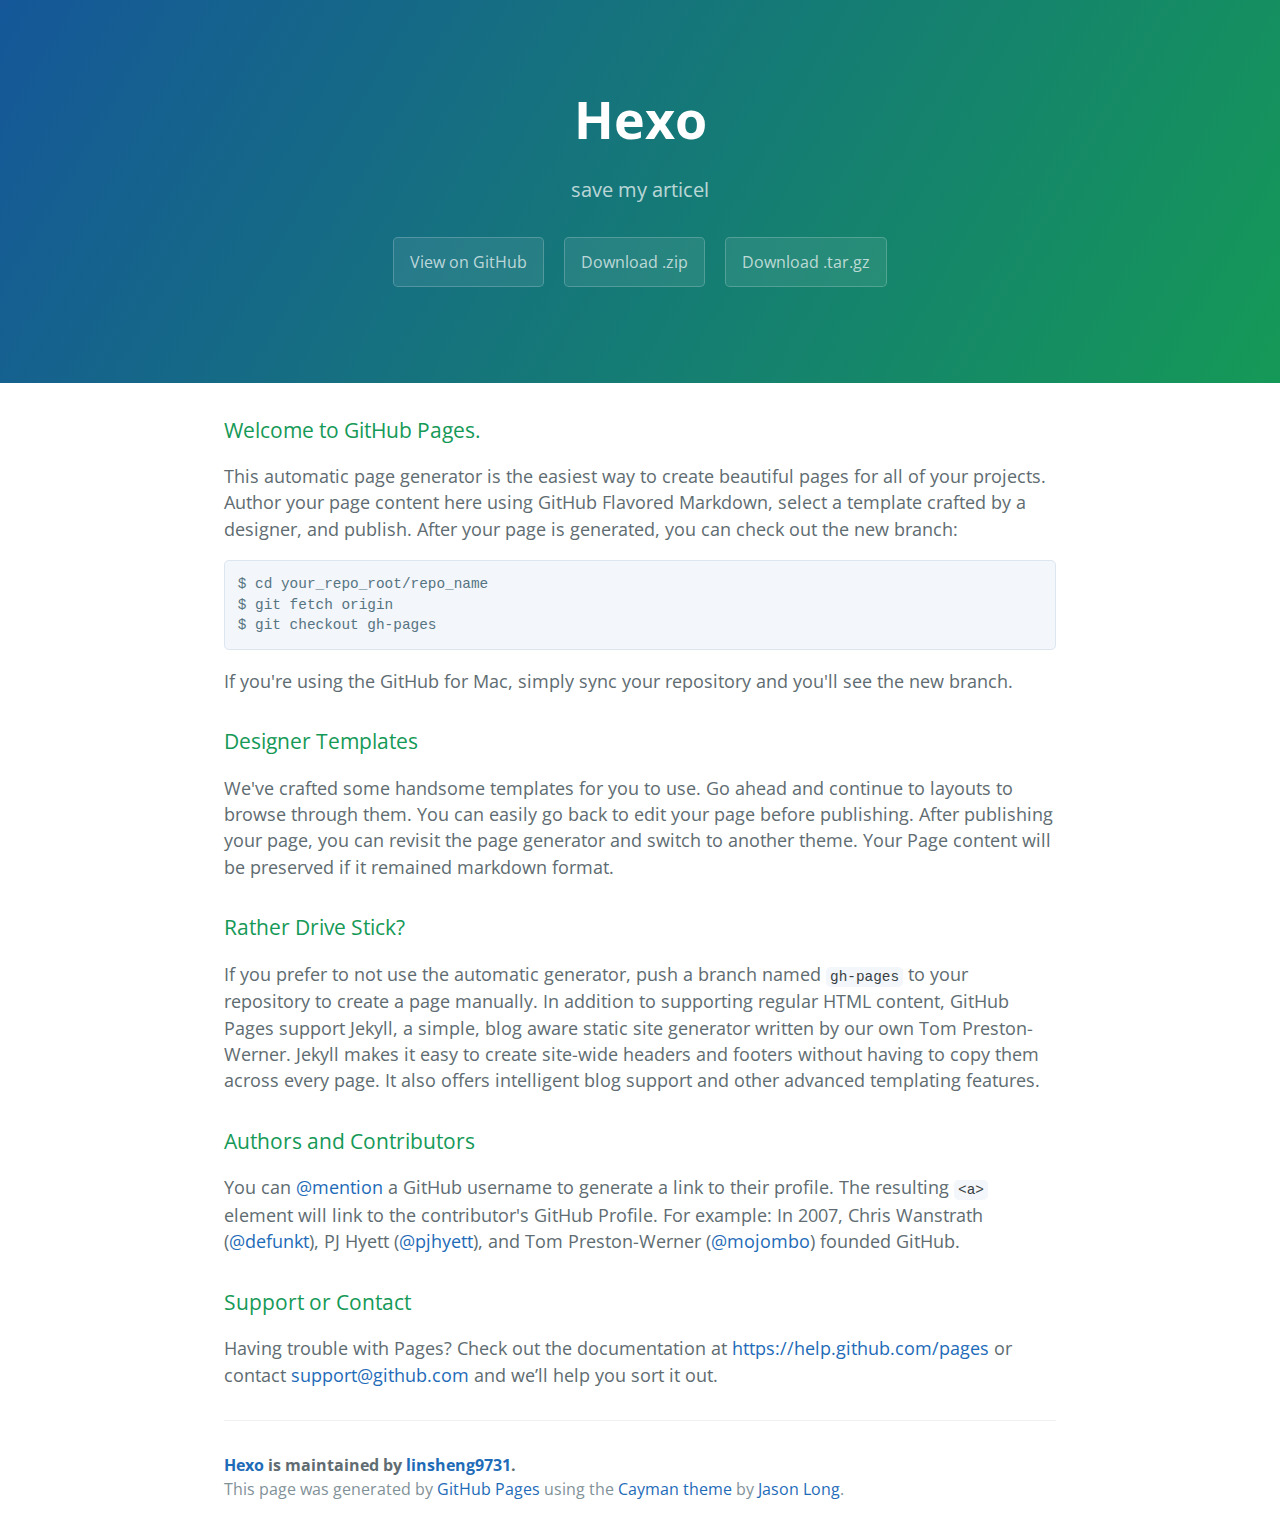
<file: index.html>
<!DOCTYPE html>
<html lang="en-us">
  <head>
    <meta charset="UTF-8">
    <title>Hexo by linsheng9731</title>
    <meta name="viewport" content="width=device-width, initial-scale=1">
    <link rel="stylesheet" type="text/css" href="stylesheets/normalize.css" media="screen">
    <link href='http://fonts.googleapis.com/css?family=Open+Sans:400,700' rel='stylesheet' type='text/css'>
    <link rel="stylesheet" type="text/css" href="stylesheets/stylesheet.css" media="screen">
    <link rel="stylesheet" type="text/css" href="stylesheets/github-light.css" media="screen">
  </head>
  <body>
    <section class="page-header">
      <h1 class="project-name">Hexo</h1>
      <h2 class="project-tagline">save my articel</h2>
      <a href="https://github.com/linsheng9731/hexo" class="btn">View on GitHub</a>
      <a href="https://github.com/linsheng9731/hexo/zipball/master" class="btn">Download .zip</a>
      <a href="https://github.com/linsheng9731/hexo/tarball/master" class="btn">Download .tar.gz</a>
    </section>

    <section class="main-content">
      <h3>
<a id="welcome-to-github-pages" class="anchor" href="#welcome-to-github-pages" aria-hidden="true"><span class="octicon octicon-link"></span></a>Welcome to GitHub Pages.</h3>

<p>This automatic page generator is the easiest way to create beautiful pages for all of your projects. Author your page content here using GitHub Flavored Markdown, select a template crafted by a designer, and publish. After your page is generated, you can check out the new branch:</p>

<pre><code>$ cd your_repo_root/repo_name
$ git fetch origin
$ git checkout gh-pages
</code></pre>

<p>If you're using the GitHub for Mac, simply sync your repository and you'll see the new branch.</p>

<h3>
<a id="designer-templates" class="anchor" href="#designer-templates" aria-hidden="true"><span class="octicon octicon-link"></span></a>Designer Templates</h3>

<p>We've crafted some handsome templates for you to use. Go ahead and continue to layouts to browse through them. You can easily go back to edit your page before publishing. After publishing your page, you can revisit the page generator and switch to another theme. Your Page content will be preserved if it remained markdown format.</p>

<h3>
<a id="rather-drive-stick" class="anchor" href="#rather-drive-stick" aria-hidden="true"><span class="octicon octicon-link"></span></a>Rather Drive Stick?</h3>

<p>If you prefer to not use the automatic generator, push a branch named <code>gh-pages</code> to your repository to create a page manually. In addition to supporting regular HTML content, GitHub Pages support Jekyll, a simple, blog aware static site generator written by our own Tom Preston-Werner. Jekyll makes it easy to create site-wide headers and footers without having to copy them across every page. It also offers intelligent blog support and other advanced templating features.</p>

<h3>
<a id="authors-and-contributors" class="anchor" href="#authors-and-contributors" aria-hidden="true"><span class="octicon octicon-link"></span></a>Authors and Contributors</h3>

<p>You can <a href="https://github.com/blog/821" class="user-mention">@mention</a> a GitHub username to generate a link to their profile. The resulting <code>&lt;a&gt;</code> element will link to the contributor's GitHub Profile. For example: In 2007, Chris Wanstrath (<a href="https://github.com/defunkt" class="user-mention">@defunkt</a>), PJ Hyett (<a href="https://github.com/pjhyett" class="user-mention">@pjhyett</a>), and Tom Preston-Werner (<a href="https://github.com/mojombo" class="user-mention">@mojombo</a>) founded GitHub.</p>

<h3>
<a id="support-or-contact" class="anchor" href="#support-or-contact" aria-hidden="true"><span class="octicon octicon-link"></span></a>Support or Contact</h3>

<p>Having trouble with Pages? Check out the documentation at <a href="https://help.github.com/pages">https://help.github.com/pages</a> or contact <a href="mailto:support@github.com">support@github.com</a> and we’ll help you sort it out.</p>

      <footer class="site-footer">
        <span class="site-footer-owner"><a href="https://github.com/linsheng9731/hexo">Hexo</a> is maintained by <a href="https://github.com/linsheng9731">linsheng9731</a>.</span>

        <span class="site-footer-credits">This page was generated by <a href="https://pages.github.com">GitHub Pages</a> using the <a href="https://github.com/jasonlong/cayman-theme">Cayman theme</a> by <a href="https://twitter.com/jasonlong">Jason Long</a>.</span>
      </footer>

    </section>

  
  </body>
</html>
</file>
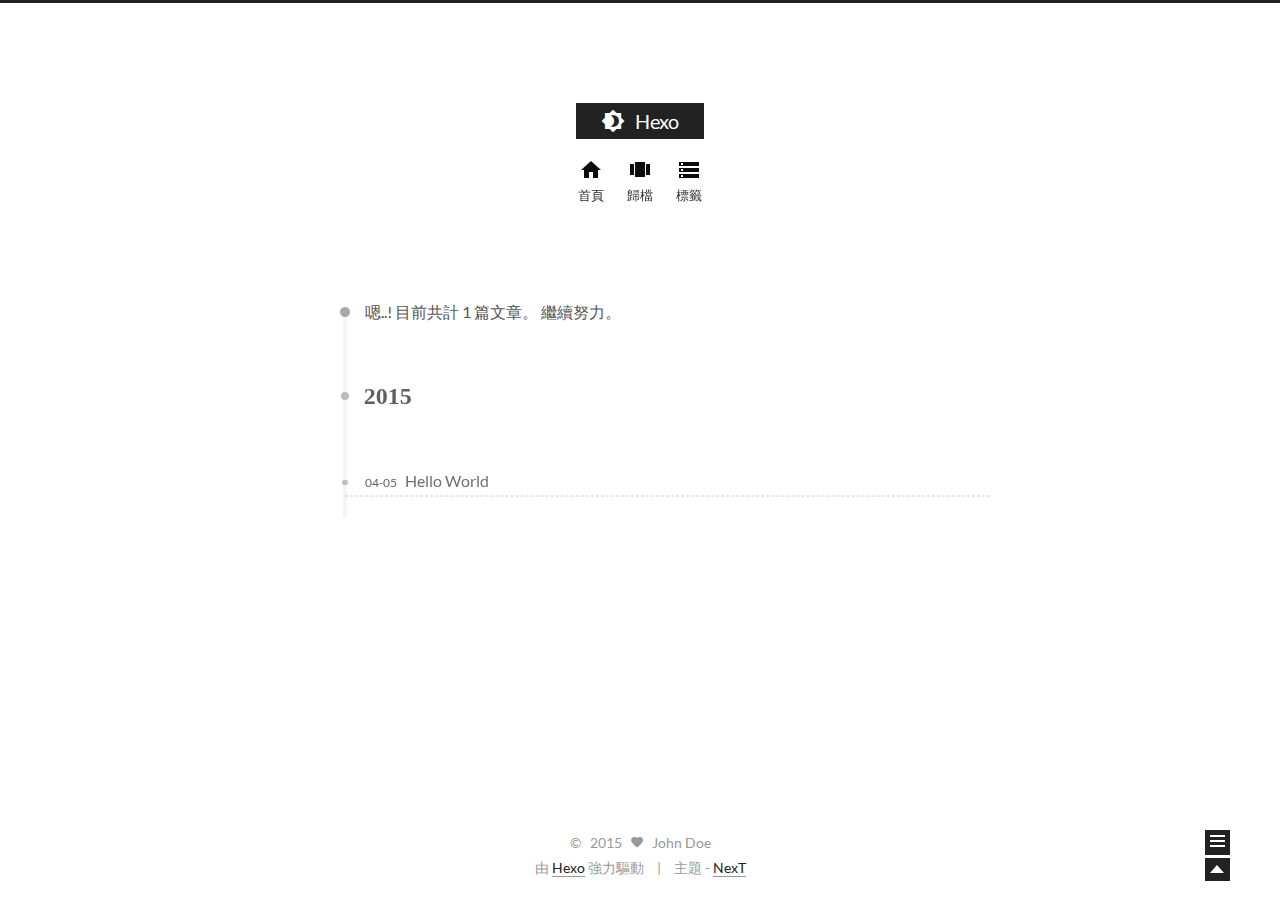
<file: archives/index.html>
<!doctype html>
<html class="theme-next use-motion theme-next-hexo-theme-next">
<head>
  

<meta charset="UTF-8"/>
<meta http-equiv="X-UA-Compatible" content="IE=edge"/>
<meta name="viewport" content="width=device-width, initial-scale=1, maximum-scale=1"/>




  <link rel="stylesheet" type="text/css" href="/vendors/fancybox/source/jquery.fancybox.css?v=2.1.5"/>


<link rel="stylesheet" type="text/css" href="/css/main.css?v=0.4.1"/>





    <meta name="keywords" content="Hexo,next" />





    <link rel="shorticon icon" type="image/x-icon" href="/favicon.ico?v=0.4.1" />




  <title> 歸檔 // Hexo </title>
</head>

<body>
  <div class="container one-column  page-archive ">
    <div class="headband"></div>

    <div id="header" class="header">
      <div class="header-inner">
        <h1 class="site-meta">
  <span class="logo-line-before"><i></i></span>
  <a href="/" class="brand">
      <span class="logo">
        <i class="icon-logo"></i>
      </span>
      <span class="site-title">Hexo</span>
  </a>
  <span class="logo-line-after"><i></i></span>
</h1>


  <ul id="menu" class="menu">
    
    
      
      <li class="menu-item menu-item-home">
        <a href="/">
          <i class="menu-item-icon icon-home"></i> <br />
          首頁
        </a>
      </li>
    
      
      <li class="menu-item menu-item-archives">
        <a href="/archives">
          <i class="menu-item-icon icon-archives"></i> <br />
          歸檔
        </a>
      </li>
    
      
      <li class="menu-item menu-item-tags">
        <a href="/tags">
          <i class="menu-item-icon icon-tags"></i> <br />
          標籤
        </a>
      </li>
    
  </ul>


      </div>
    </div>

    <div id="main" class="main">
      <div class="main-inner">
        <div id="content" class="content">
          
            
          

          <div id="posts" class="posts-collapse">
            

  <span class="archive-move-on"></span>

  <span class="archive-page-counter">
    
    
     
    
    嗯..! 目前共計 1 篇文章。 繼續努力。
  </span>

  

    
    
    

    
      
      <div class="collection-title">
        <h2 class="archive-year motion-element" id="archive-year-2015">2015</h2>
      </div>
    
    

    

  <div class="post post-type-normal ">
    <div class="post-header">

      
      
        <h1 class="post-title">
          
          
            
              <a class="post-title-link" href="/2015/04/05/hello-world/">
                Hello World
              </a>
            
          
        </h1>
      

      <div class="post-meta">
        <span class="post-time">
          
            04-05
          
        </span>

        

        
          
        
      </div>
    </div>

    

    
  </div>



  

          </div>

          
        </div>

        
<div class="sidebar-toggle">
  <div class="sidebar-toggle-line-wrap">
    <span class="sidebar-toggle-line sidebar-toggle-line-first"></span>
    <span class="sidebar-toggle-line sidebar-toggle-line-middle"></span>
    <span class="sidebar-toggle-line sidebar-toggle-line-last"></span>
  </div>
</div>

<div id="sidebar" class="sidebar">
  <div class="sidebar-inner">

    

    <div class="site-overview">
      <div class="site-author motion-element">
        <img class="site-author-image" src="/images/default_avatar.jpg" alt="John Doe" />
        <p class="site-author-name">John Doe</p>
      </div>
      <p class="site-description motion-element"></p>
      <div class="site-state motion-element">
        <div class="site-state-item site-state-posts">
          <a href="/archives">
            <span class="site-state-item-count">1</span>
            <span class="site-state-item-name">文章</span>
          </a>
        </div>

        <div class="site-state-item site-state-categories">
          
            <span class="site-state-item-count">0</span>
            <span class="site-state-item-name">分類</span>
          
        </div>

        <div class="site-state-item site-state-tags">
          <a href="/tags">
            <span class="site-state-item-count">0</span>
            <span class="site-state-item-name">標籤</span>
          </a>
        </div>

      </div>

      

      <div class="links-of-author motion-element">
        
      </div>

      
      

    </div>

    

  </div>
</div>


      </div>
    </div>

    <div id="footer" class="footer">
      <div class="footer-inner">
        <div class="copyright">
  
  &copy; &nbsp; 
  2015
  <span class="with-love">
    <i class="icon-heart"></i>
  </span>
  <span class="author">John Doe</span>
</div>

<div class="powered-by">
  由 <a class="theme-link" href="http://hexo.io">Hexo</a> 強力驅動
</div>

<div class="theme-info">
  主題 -
  <a class="theme-link" href="https://github.com/iissnan/hexo-theme-next">
    NexT
  </a>
</div>



      </div>
    </div>

    <div class="back-to-top"></div>
  </div>

  <script type="text/javascript" src="/vendors/jquery/index.js?v=2.1.3"></script>

  
  
  
    <script type="text/javascript">
      postMotionOptions = {stagger: 100, drag: true};
    </script>
  


  
  <script type="text/javascript" src="/vendors/fancybox/source/jquery.fancybox.pack.js"></script>
  <script type="text/javascript">
    $(document).ready(function() {
      $('.content img').each(function () {
        var $image = $(this);
        var $imageWrapLink = $image.parent('a');

        if ($imageWrapLink.size() < 1) {
          $imageWrapLink = $image.wrap('<a href="' + this.getAttribute('src') + '"></a>').parent('a');
        }
        $imageWrapLink.addClass('fancybox');
      });
    });
    $('.fancybox').fancybox({
      helpers: {
        overlay: {
          locked: false
        }
      }
    });
  </script>


  <script type="text/javascript">
  function hasMobileUA () {
    var nav = window.navigator;
    var ua = nav.userAgent;
    var pa = /iPad|iPhone|Android|Opera Mini|BlackBerry|webOS|UCWEB|Blazer|PSP|IEMobile|Symbian/g;

    return pa.test(ua);
  }

  function isDesktop () {
    return screen.width > 991 && !hasMobileUA();
  }

  function isTablet () {
    return screen.width < 992 && screen.width > 767 && hasMobileUA();
  }

  function isMobile () {
    return screen.width < 767 && hasMobileUA();
  }

  function escapeSelector (selector) {
    return selector.replace(/[!"$%&'()*+,.\/:;<=>?@[\\\]^`{|}~]/g, "\\$&")
  }
</script>

  

  <script type="text/javascript" src="/vendors/velocity/velocity.min.js"></script>
  <script type="text/javascript" src="/vendors/velocity/velocity.ui.min.js"></script>

  <script type="text/javascript" id="motion.global">
  $(document).ready(function () {
    var body = $('body');
    var isSidebarVisible = false;
    var sidebarToggle = $('.sidebar-toggle');
    var sidebarToggleLine1st = $('.sidebar-toggle-line-first')
    var sidebarToggleLine2nd = $('.sidebar-toggle-line-middle');
    var sidebarToggleLine3rd = $('.sidebar-toggle-line-last');
    var sidebar = $('.sidebar');

    var SIDEBAR_WIDTH = '320px';
    var SIDEBAR_DISPLAY_DURATION = 300;

    var sidebarToogleLineStatusInit = {width: '100%', opacity: 1, left: 0, rotateZ: 0, top: 0};

    var sidebarToggleLine1stStatusInit = sidebarToogleLineStatusInit;
    var sidebarToggleLine1stStatusArrow = {width: '50%', rotateZ: '-45deg', top: '2px'};
    var sidebarToogleLine1stStatusClose = {width: '100%', rotateZ: '-45deg', top: '5px'};

    var sidebarToggleLine2ndStatusInit = sidebarToogleLineStatusInit;
    var sidebarToggleLine2ndStatusArrow = {width: '90%'};
    var sidebarToogleLine2ndStatusClose = {opacity: 0};

    var sidebarToggleLine3rdStatusInit = sidebarToogleLineStatusInit;
    var sidebarToggleLine3rdStatusArrow = {width: '50%', rotateZ: '45deg', top: '-2px'};
    var sidebarToogleLine3rdStatusClose = {width: '100%', rotateZ: '45deg', top: '-5px'};

    LogoAndMenuMotion();
    sidebatToggleMotion();
    postsListMotion();
    backToTopMotion();


    $(document)
      .on('sidebar.isShowing', function () {
        isDesktop() && body.velocity(
          {paddingRight: SIDEBAR_WIDTH},
          SIDEBAR_DISPLAY_DURATION
        );
        sidebarContentMotion();
      })
      .on('sidebar.isHiding', function () {});

    function LogoAndMenuMotion() {
      $.Velocity.RunSequence([
        { e: $('.brand'), p: { opacity: 1 }, o: { duration: 100 } },
        { e: $('.logo'), p: { opacity: 1, top: 0 }, o: { duration: 50} },
        
        { e: $('.site-title'), p: { opacity: 1, top: 0 }, o: { duration: 200 } }
      ]);
      $('.menu-item').velocity('transition.slideDownIn', {display: null});
    }


    function backToTopMotion () {
      var b2top = $('.back-to-top');
      b2top.on('click', function () {
        body.velocity('scroll');
      });
    }

    function sidebarShowMotion () {

      sidebarToggleLine1st.velocity(sidebarToogleLine1stStatusClose);
      sidebarToggleLine2nd.velocity(sidebarToogleLine2ndStatusClose);
      sidebarToggleLine3rd.velocity(sidebarToogleLine3rdStatusClose);

      sidebar.velocity({width: SIDEBAR_WIDTH}, {
        display: 'block',
        duration: SIDEBAR_DISPLAY_DURATION,
        complete: function () {
          sidebar.addClass('sidebar-active');
          sidebar.trigger('sidebar.didShow');
        }
      });
      sidebar.trigger('sidebar.isShowing');
    }

    function sidebarHideMotion () {
      isDesktop() && body.velocity({paddingRight: 0});
      sidebar.velocity('reverse');

      sidebarToggleLine1st.velocity(sidebarToggleLine1stStatusInit);
      sidebarToggleLine2nd.velocity(sidebarToggleLine2ndStatusInit);
      sidebarToggleLine3rd.velocity(sidebarToggleLine3rdStatusInit);

      sidebar.removeClass('sidebar-active');
      sidebar.trigger('sidebar.isHiding');
    };

    function sidebarContentMotion () {
      $('.sidebar .motion-element').velocity(
        'transition.slideRightIn',
        {stagger: 50, drag: true}
      );
    }

    function postsListMotion () {
      var postMotionOptions = window.postMotionOptions || {stagger: 300, drag: true};
      $('.post').velocity('transition.slideDownIn', postMotionOptions);
    }

    function sidebatToggleMotion () {
      sidebarToggle.on('click', function () {
        isSidebarVisible ? sidebarHideMotion() : sidebarShowMotion();
        isSidebarVisible = !isSidebarVisible;
      });

      sidebarToggle.hover(function () {
        if (isSidebarVisible) {return}
        sidebarToggleLine1st.velocity('stop').velocity(sidebarToggleLine1stStatusArrow);
        sidebarToggleLine2nd.velocity('stop').velocity(sidebarToggleLine2ndStatusArrow);
        sidebarToggleLine3rd.velocity('stop').velocity(sidebarToggleLine3rdStatusArrow);
      }, function () {
        if (isSidebarVisible) {return}
        sidebarToggleLine1st.velocity('stop').velocity(sidebarToggleLine1stStatusInit);
        sidebarToggleLine2nd.velocity('stop').velocity(sidebarToggleLine2ndStatusInit);
        sidebarToggleLine3rd.velocity('stop').velocity(sidebarToggleLine3rdStatusInit);
      });
    }
  });

</script>





  
  
    <script type="text/javascript" id="motion.page.archive">
      $('.archive-year').velocity('transition.slideLeftIn');
    </script>
  


  

  
  

  


  
</body>
</html>
</file>
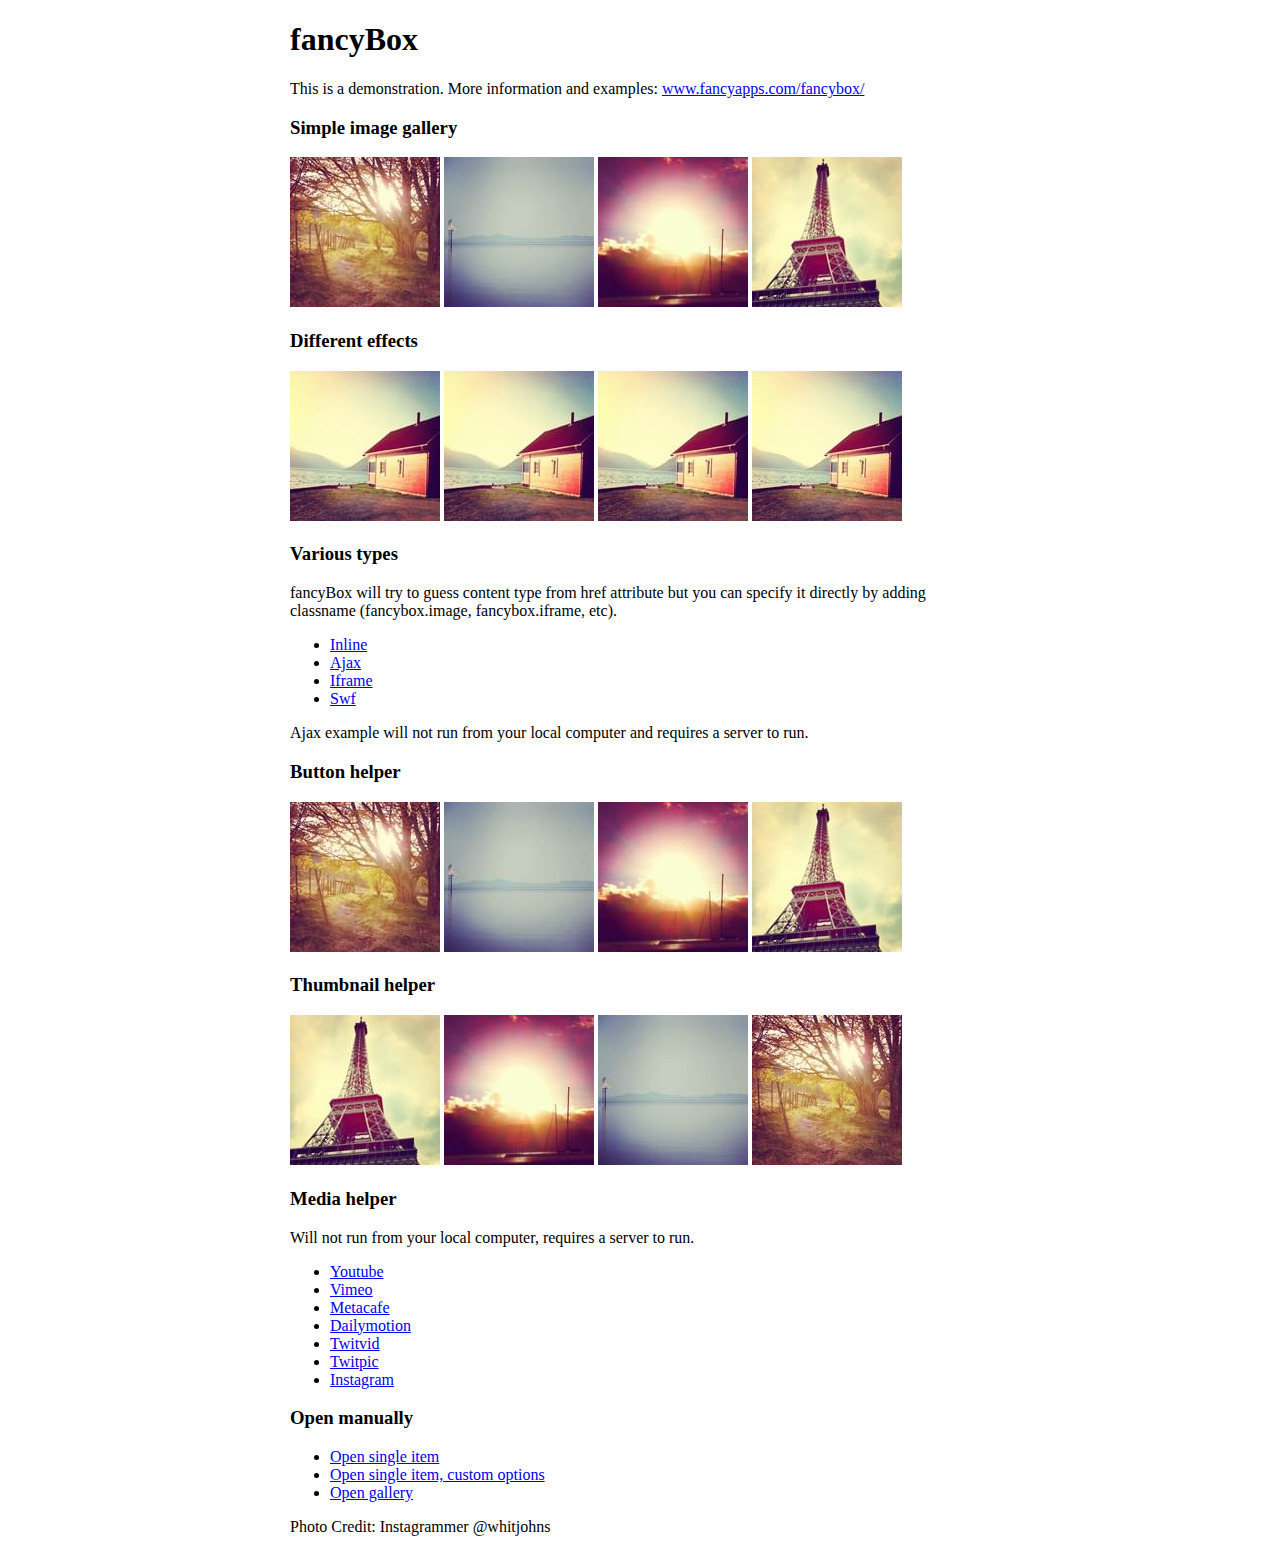
<file: vendors/fancybox/demo/index.html>
<!DOCTYPE html>
<html>
<head>
	<title>fancyBox - Fancy jQuery Lightbox Alternative | Demonstration</title>
	<meta http-equiv="Content-Type" content="text/html; charset=UTF-8" />

	<!-- Add jQuery library -->
	<script type="text/javascript" src="../lib/jquery-1.10.1.min.js"></script>

	<!-- Add mousewheel plugin (this is optional) -->
	<script type="text/javascript" src="../lib/jquery.mousewheel-3.0.6.pack.js"></script>

	<!-- Add fancyBox main JS and CSS files -->
	<script type="text/javascript" src="../source/jquery.fancybox.js?v=2.1.5"></script>
	<link rel="stylesheet" type="text/css" href="../source/jquery.fancybox.css?v=2.1.5" media="screen" />

	<!-- Add Button helper (this is optional) -->
	<link rel="stylesheet" type="text/css" href="../source/helpers/jquery.fancybox-buttons.css?v=1.0.5" />
	<script type="text/javascript" src="../source/helpers/jquery.fancybox-buttons.js?v=1.0.5"></script>

	<!-- Add Thumbnail helper (this is optional) -->
	<link rel="stylesheet" type="text/css" href="../source/helpers/jquery.fancybox-thumbs.css?v=1.0.7" />
	<script type="text/javascript" src="../source/helpers/jquery.fancybox-thumbs.js?v=1.0.7"></script>

	<!-- Add Media helper (this is optional) -->
	<script type="text/javascript" src="../source/helpers/jquery.fancybox-media.js?v=1.0.6"></script>

	<script type="text/javascript">
		$(document).ready(function() {
			/*
			 *  Simple image gallery. Uses default settings
			 */

			$('.fancybox').fancybox();

			/*
			 *  Different effects
			 */

			// Change title type, overlay closing speed
			$(".fancybox-effects-a").fancybox({
				helpers: {
					title : {
						type : 'outside'
					},
					overlay : {
						speedOut : 0
					}
				}
			});

			// Disable opening and closing animations, change title type
			$(".fancybox-effects-b").fancybox({
				openEffect  : 'none',
				closeEffect	: 'none',

				helpers : {
					title : {
						type : 'over'
					}
				}
			});

			// Set custom style, close if clicked, change title type and overlay color
			$(".fancybox-effects-c").fancybox({
				wrapCSS    : 'fancybox-custom',
				closeClick : true,

				openEffect : 'none',

				helpers : {
					title : {
						type : 'inside'
					},
					overlay : {
						css : {
							'background' : 'rgba(238,238,238,0.85)'
						}
					}
				}
			});

			// Remove padding, set opening and closing animations, close if clicked and disable overlay
			$(".fancybox-effects-d").fancybox({
				padding: 0,

				openEffect : 'elastic',
				openSpeed  : 150,

				closeEffect : 'elastic',
				closeSpeed  : 150,

				closeClick : true,

				helpers : {
					overlay : null
				}
			});

			/*
			 *  Button helper. Disable animations, hide close button, change title type and content
			 */

			$('.fancybox-buttons').fancybox({
				openEffect  : 'none',
				closeEffect : 'none',

				prevEffect : 'none',
				nextEffect : 'none',

				closeBtn  : false,

				helpers : {
					title : {
						type : 'inside'
					},
					buttons	: {}
				},

				afterLoad : function() {
					this.title = 'Image ' + (this.index + 1) + ' of ' + this.group.length + (this.title ? ' - ' + this.title : '');
				}
			});


			/*
			 *  Thumbnail helper. Disable animations, hide close button, arrows and slide to next gallery item if clicked
			 */

			$('.fancybox-thumbs').fancybox({
				prevEffect : 'none',
				nextEffect : 'none',

				closeBtn  : false,
				arrows    : false,
				nextClick : true,

				helpers : {
					thumbs : {
						width  : 50,
						height : 50
					}
				}
			});

			/*
			 *  Media helper. Group items, disable animations, hide arrows, enable media and button helpers.
			*/
			$('.fancybox-media')
				.attr('rel', 'media-gallery')
				.fancybox({
					openEffect : 'none',
					closeEffect : 'none',
					prevEffect : 'none',
					nextEffect : 'none',

					arrows : false,
					helpers : {
						media : {},
						buttons : {}
					}
				});

			/*
			 *  Open manually
			 */

			$("#fancybox-manual-a").click(function() {
				$.fancybox.open('1_b.jpg');
			});

			$("#fancybox-manual-b").click(function() {
				$.fancybox.open({
					href : 'iframe.html',
					type : 'iframe',
					padding : 5
				});
			});

			$("#fancybox-manual-c").click(function() {
				$.fancybox.open([
					{
						href : '1_b.jpg',
						title : 'My title'
					}, {
						href : '2_b.jpg',
						title : '2nd title'
					}, {
						href : '3_b.jpg'
					}
				], {
					helpers : {
						thumbs : {
							width: 75,
							height: 50
						}
					}
				});
			});


		});
	</script>
	<style type="text/css">
		.fancybox-custom .fancybox-skin {
			box-shadow: 0 0 50px #222;
		}

		body {
			max-width: 700px;
			margin: 0 auto;
		}
	</style>
</head>
<body>
	<h1>fancyBox</h1>

	<p>This is a demonstration. More information and examples: <a href="http://fancyapps.com/fancybox/">www.fancyapps.com/fancybox/</a></p>

	<h3>Simple image gallery</h3>
	<p>
		<a class="fancybox" href="1_b.jpg" data-fancybox-group="gallery" title="Lorem ipsum dolor sit amet"><img src="1_s.jpg" alt="" /></a>

		<a class="fancybox" href="2_b.jpg" data-fancybox-group="gallery" title="Etiam quis mi eu elit temp"><img src="2_s.jpg" alt="" /></a>

		<a class="fancybox" href="3_b.jpg" data-fancybox-group="gallery" title="Cras neque mi, semper leon"><img src="3_s.jpg" alt="" /></a>

		<a class="fancybox" href="4_b.jpg" data-fancybox-group="gallery" title="Sed vel sapien vel sem uno"><img src="4_s.jpg" alt="" /></a>
	</p>

	<h3>Different effects</h3>
	<p>
		<a class="fancybox-effects-a" href="5_b.jpg" title="Lorem ipsum dolor sit amet, consectetur adipiscing elit"><img src="5_s.jpg" alt="" /></a>

		<a class="fancybox-effects-b" href="5_b.jpg" title="Lorem ipsum dolor sit amet, consectetur adipiscing elit"><img src="5_s.jpg" alt="" /></a>

		<a class="fancybox-effects-c" href="5_b.jpg" title="Lorem ipsum dolor sit amet, consectetur adipiscing elit"><img src="5_s.jpg" alt="" /></a>

		<a class="fancybox-effects-d" href="5_b.jpg" title="Lorem ipsum dolor sit amet, consectetur adipiscing elit"><img src="5_s.jpg" alt="" /></a>
	</p>

	<h3>Various types</h3>
	<p>
		fancyBox will try to guess content type from href attribute but you can specify it directly by adding classname (fancybox.image, fancybox.iframe, etc).
	</p>
	<ul>
		<li><a class="fancybox" href="#inline1" title="Lorem ipsum dolor sit amet">Inline</a></li>
		<li><a class="fancybox fancybox.ajax" href="ajax.txt">Ajax</a></li>
		<li><a class="fancybox fancybox.iframe" href="iframe.html">Iframe</a></li>
		<li><a class="fancybox" href="http://www.adobe.com/jp/events/cs3_web_edition_tour/swfs/perform.swf">Swf</a></li>
	</ul>

	<div id="inline1" style="width:400px;display: none;">
		<h3>Etiam quis mi eu elit</h3>
		<p>
			Lorem ipsum dolor sit amet, consectetur adipiscing elit. Etiam quis mi eu elit tempor facilisis id et neque. Nulla sit amet sem sapien. Vestibulum imperdiet porta ante ac ornare. Nulla et lorem eu nibh adipiscing ultricies nec at lacus. Cras laoreet ultricies sem, at blandit mi eleifend aliquam. Nunc enim ipsum, vehicula non pretium varius, cursus ac tortor. Vivamus fringilla congue laoreet. Quisque ultrices sodales orci, quis rhoncus justo auctor in. Phasellus dui eros, bibendum eu feugiat ornare, faucibus eu mi. Nunc aliquet tempus sem, id aliquam diam varius ac. Maecenas nisl nunc, molestie vitae eleifend vel, iaculis sed magna. Aenean tempus lacus vitae orci posuere porttitor eget non felis. Donec lectus elit, aliquam nec eleifend sit amet, vestibulum sed nunc.
		</p>
	</div>

	<p>
		Ajax example will not run from your local computer and requires a server to run.
	</p>

	<h3>Button helper</h3>
	<p>
		<a class="fancybox-buttons" data-fancybox-group="button" href="1_b.jpg"><img src="1_s.jpg" alt="" /></a>

		<a class="fancybox-buttons" data-fancybox-group="button" href="2_b.jpg"><img src="2_s.jpg" alt="" /></a>

		<a class="fancybox-buttons" data-fancybox-group="button" href="3_b.jpg"><img src="3_s.jpg" alt="" /></a>

		<a class="fancybox-buttons" data-fancybox-group="button" href="4_b.jpg"><img src="4_s.jpg" alt="" /></a>
	</p>

	<h3>Thumbnail helper</h3>
	<p>
		<a class="fancybox-thumbs" data-fancybox-group="thumb" href="4_b.jpg"><img src="4_s.jpg" alt="" /></a>

		<a class="fancybox-thumbs" data-fancybox-group="thumb" href="3_b.jpg"><img src="3_s.jpg" alt="" /></a>

		<a class="fancybox-thumbs" data-fancybox-group="thumb" href="2_b.jpg"><img src="2_s.jpg" alt="" /></a>

		<a class="fancybox-thumbs" data-fancybox-group="thumb" href="1_b.jpg"><img src="1_s.jpg" alt="" /></a>
	</p>

	<h3>Media helper</h3>
	<p>
		Will not run from your local computer, requires a server to run.
	</p>

	<ul>
		<li><a class="fancybox-media" href="http://www.youtube.com/watch?v=opj24KnzrWo">Youtube</a></li>
		<li><a class="fancybox-media" href="http://vimeo.com/47480346">Vimeo</a></li>
		<li><a class="fancybox-media" href="http://www.metacafe.com/watch/7635964/">Metacafe</a></li>
		<li><a class="fancybox-media" href="http://www.dailymotion.com/video/xoeylt_electric-guest-this-head-i-hold_music">Dailymotion</a></li>
		<li><a class="fancybox-media" href="http://twitvid.com/QY7MD">Twitvid</a></li>
		<li><a class="fancybox-media" href="http://twitpic.com/7p93st">Twitpic</a></li>
		<li><a class="fancybox-media" href="http://instagr.am/p/IejkuUGxQn">Instagram</a></li>
	</ul>

	<h3>Open manually</h3>
	<ul>
		<li><a id="fancybox-manual-a" href="javascript:;">Open single item</a></li>
		<li><a id="fancybox-manual-b" href="javascript:;">Open single item, custom options</a></li>
		<li><a id="fancybox-manual-c" href="javascript:;">Open gallery</a></li>
	</ul>

	<p>
		Photo Credit: Instagrammer @whitjohns
	</p>
</body>
</html>
</file>
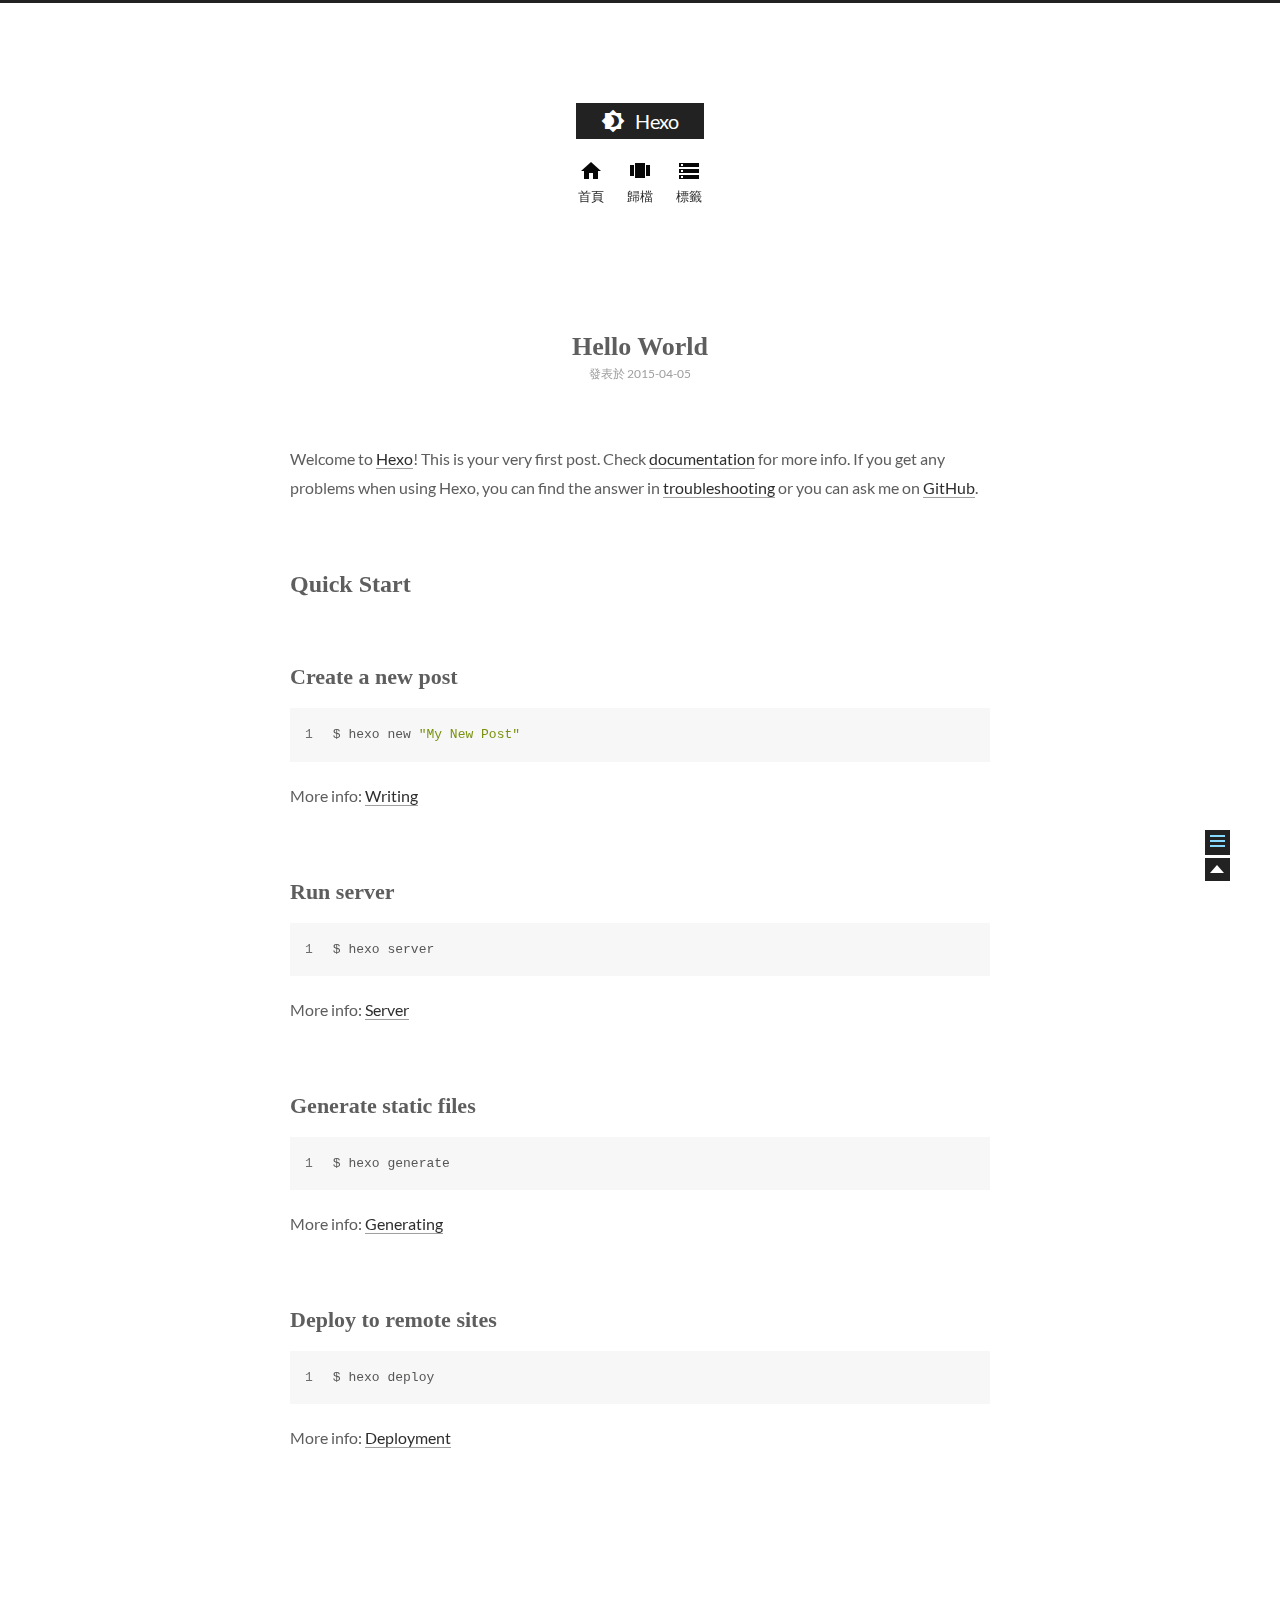
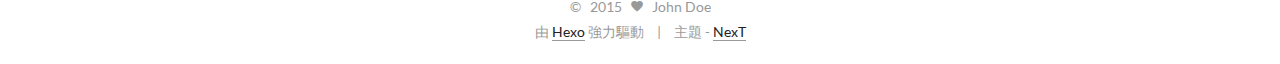
<file: 2015/04/05/hello-world/index.html>
<!doctype html>
<html class="theme-next use-motion theme-next-hexo-theme-next">
<head>
  

<meta charset="UTF-8"/>
<meta http-equiv="X-UA-Compatible" content="IE=edge"/>
<meta name="viewport" content="width=device-width, initial-scale=1, maximum-scale=1"/>




  <link rel="stylesheet" type="text/css" href="/vendors/fancybox/source/jquery.fancybox.css?v=2.1.5"/>


<link rel="stylesheet" type="text/css" href="/css/main.css?v=0.4.1"/>





    <meta name="keywords" content="Hexo,next" />





    <link rel="shorticon icon" type="image/x-icon" href="/favicon.ico?v=0.4.1" />




  <title> Hello World // Hexo </title>
</head>

<body>
  <div class="container one-column page-post-detail">
    <div class="headband"></div>

    <div id="header" class="header">
      <div class="header-inner">
        <h1 class="site-meta">
  <span class="logo-line-before"><i></i></span>
  <a href="/" class="brand">
      <span class="logo">
        <i class="icon-logo"></i>
      </span>
      <span class="site-title">Hexo</span>
  </a>
  <span class="logo-line-after"><i></i></span>
</h1>


  <ul id="menu" class="menu">
    
    
      
      <li class="menu-item menu-item-home">
        <a href="/">
          <i class="menu-item-icon icon-home"></i> <br />
          首頁
        </a>
      </li>
    
      
      <li class="menu-item menu-item-archives">
        <a href="/archives">
          <i class="menu-item-icon icon-archives"></i> <br />
          歸檔
        </a>
      </li>
    
      
      <li class="menu-item menu-item-tags">
        <a href="/tags">
          <i class="menu-item-icon icon-tags"></i> <br />
          標籤
        </a>
      </li>
    
  </ul>


      </div>
    </div>

    <div id="main" class="main">
      <div class="main-inner">
        <div id="content" class="content">
          
            
          

          <div id="posts" class="posts-expand">
            
  

  <div class="post post-type-normal ">
    <div class="post-header">

      
      
        <h1 class="post-title">
          
          
            
              Hello World
            
          
        </h1>
      

      <div class="post-meta">
        <span class="post-time">
          
            發表於 2015-04-05
          
        </span>

        
          
        

        
          
        
      </div>
    </div>

    
      <div class="post-body">

        
        

        
          <p>Welcome to <a href="http://hexo.io/" target="_blank" rel="external">Hexo</a>! This is your very first post. Check <a href="http://hexo.io/docs/" target="_blank" rel="external">documentation</a> for more info. If you get any problems when using Hexo, you can find the answer in <a href="http://hexo.io/docs/troubleshooting.html" target="_blank" rel="external">troubleshooting</a> or you can ask me on <a href="https://github.com/hexojs/hexo/issues" target="_blank" rel="external">GitHub</a>.</p>
<h2 id="Quick_Start">Quick Start</h2><h3 id="Create_a_new_post">Create a new post</h3><figure class="highlight bash"><table><tr><td class="gutter"><pre><span class="line">1</span><br></pre></td><td class="code"><pre><span class="line">$ hexo new <span class="string">"My New Post"</span></span><br></pre></td></tr></table></figure>
<p>More info: <a href="http://hexo.io/docs/writing.html" target="_blank" rel="external">Writing</a></p>
<h3 id="Run_server">Run server</h3><figure class="highlight bash"><table><tr><td class="gutter"><pre><span class="line">1</span><br></pre></td><td class="code"><pre><span class="line">$ hexo server</span><br></pre></td></tr></table></figure>
<p>More info: <a href="http://hexo.io/docs/server.html" target="_blank" rel="external">Server</a></p>
<h3 id="Generate_static_files">Generate static files</h3><figure class="highlight bash"><table><tr><td class="gutter"><pre><span class="line">1</span><br></pre></td><td class="code"><pre><span class="line">$ hexo generate</span><br></pre></td></tr></table></figure>
<p>More info: <a href="http://hexo.io/docs/generating.html" target="_blank" rel="external">Generating</a></p>
<h3 id="Deploy_to_remote_sites">Deploy to remote sites</h3><figure class="highlight bash"><table><tr><td class="gutter"><pre><span class="line">1</span><br></pre></td><td class="code"><pre><span class="line">$ hexo deploy</span><br></pre></td></tr></table></figure>
<p>More info: <a href="http://hexo.io/docs/deployment.html" target="_blank" rel="external">Deployment</a></p>

        
      </div>
    

    
      <div class="post-footer">
        

        

        
        
      </div>
    
  </div>



  
    <div class="comments" id="comments">
      
    </div>
  

          </div>

          
        </div>

        
<div class="sidebar-toggle">
  <div class="sidebar-toggle-line-wrap">
    <span class="sidebar-toggle-line sidebar-toggle-line-first"></span>
    <span class="sidebar-toggle-line sidebar-toggle-line-middle"></span>
    <span class="sidebar-toggle-line sidebar-toggle-line-last"></span>
  </div>
</div>

<div id="sidebar" class="sidebar">
  <div class="sidebar-inner">

    
      <ul class="sidebar-nav motion-element">
        <li class="sidebar-nav-toc sidebar-nav-active" data-target="post-toc-wrap">
          文章目錄
        </li>
        <li class="sidebar-nav-overview" data-target="site-overview">
          本站概覽
        </li>
      </ul>
    

    <div class="site-overview">
      <div class="site-author motion-element">
        <img class="site-author-image" src="/images/default_avatar.jpg" alt="John Doe" />
        <p class="site-author-name">John Doe</p>
      </div>
      <p class="site-description motion-element"></p>
      <div class="site-state motion-element">
        <div class="site-state-item site-state-posts">
          <a href="/archives">
            <span class="site-state-item-count">1</span>
            <span class="site-state-item-name">文章</span>
          </a>
        </div>

        <div class="site-state-item site-state-categories">
          
            <span class="site-state-item-count">0</span>
            <span class="site-state-item-name">分類</span>
          
        </div>

        <div class="site-state-item site-state-tags">
          <a href="/tags">
            <span class="site-state-item-count">0</span>
            <span class="site-state-item-name">標籤</span>
          </a>
        </div>

      </div>

      

      <div class="links-of-author motion-element">
        
      </div>

      
      

    </div>

    
      <div class="post-toc-wrap sidebar-panel-active">
        <div class="post-toc-indicator-top post-toc-indicator"></div>
        <div class="post-toc">
          
          
            <div class="post-toc-content"><ol class="nav"><li class="nav-item nav-level-2"><a class="nav-link" href="#Quick_Start"><span class="nav-number">1.</span> <span class="nav-text">Quick Start</span></a><ol class="nav-child"><li class="nav-item nav-level-3"><a class="nav-link" href="#Create_a_new_post"><span class="nav-number">1.1.</span> <span class="nav-text">Create a new post</span></a></li><li class="nav-item nav-level-3"><a class="nav-link" href="#Run_server"><span class="nav-number">1.2.</span> <span class="nav-text">Run server</span></a></li><li class="nav-item nav-level-3"><a class="nav-link" href="#Generate_static_files"><span class="nav-number">1.3.</span> <span class="nav-text">Generate static files</span></a></li><li class="nav-item nav-level-3"><a class="nav-link" href="#Deploy_to_remote_sites"><span class="nav-number">1.4.</span> <span class="nav-text">Deploy to remote sites</span></a></li></ol></li></ol></div>
          
        </div>
        <div class="post-toc-indicator-bottom post-toc-indicator"></div>
      </div>
    

  </div>
</div>


      </div>
    </div>

    <div id="footer" class="footer">
      <div class="footer-inner">
        <div class="copyright">
  
  &copy; &nbsp; 
  2015
  <span class="with-love">
    <i class="icon-heart"></i>
  </span>
  <span class="author">John Doe</span>
</div>

<div class="powered-by">
  由 <a class="theme-link" href="http://hexo.io">Hexo</a> 強力驅動
</div>

<div class="theme-info">
  主題 -
  <a class="theme-link" href="https://github.com/iissnan/hexo-theme-next">
    NexT
  </a>
</div>



      </div>
    </div>

    <div class="back-to-top"></div>
  </div>

  <script type="text/javascript" src="/vendors/jquery/index.js?v=2.1.3"></script>

  
  

  
  <script type="text/javascript" src="/vendors/fancybox/source/jquery.fancybox.pack.js"></script>
  <script type="text/javascript">
    $(document).ready(function() {
      $('.content img').each(function () {
        var $image = $(this);
        var $imageWrapLink = $image.parent('a');

        if ($imageWrapLink.size() < 1) {
          $imageWrapLink = $image.wrap('<a href="' + this.getAttribute('src') + '"></a>').parent('a');
        }
        $imageWrapLink.addClass('fancybox');
      });
    });
    $('.fancybox').fancybox({
      helpers: {
        overlay: {
          locked: false
        }
      }
    });
  </script>


  <script type="text/javascript">
  function hasMobileUA () {
    var nav = window.navigator;
    var ua = nav.userAgent;
    var pa = /iPad|iPhone|Android|Opera Mini|BlackBerry|webOS|UCWEB|Blazer|PSP|IEMobile|Symbian/g;

    return pa.test(ua);
  }

  function isDesktop () {
    return screen.width > 991 && !hasMobileUA();
  }

  function isTablet () {
    return screen.width < 992 && screen.width > 767 && hasMobileUA();
  }

  function isMobile () {
    return screen.width < 767 && hasMobileUA();
  }

  function escapeSelector (selector) {
    return selector.replace(/[!"$%&'()*+,.\/:;<=>?@[\\\]^`{|}~]/g, "\\$&")
  }
</script>

  

  <script type="text/javascript" src="/vendors/velocity/velocity.min.js"></script>
  <script type="text/javascript" src="/vendors/velocity/velocity.ui.min.js"></script>

  <script type="text/javascript" id="motion.global">
  $(document).ready(function () {
    var body = $('body');
    var isSidebarVisible = false;
    var sidebarToggle = $('.sidebar-toggle');
    var sidebarToggleLine1st = $('.sidebar-toggle-line-first')
    var sidebarToggleLine2nd = $('.sidebar-toggle-line-middle');
    var sidebarToggleLine3rd = $('.sidebar-toggle-line-last');
    var sidebar = $('.sidebar');

    var SIDEBAR_WIDTH = '320px';
    var SIDEBAR_DISPLAY_DURATION = 300;

    var sidebarToogleLineStatusInit = {width: '100%', opacity: 1, left: 0, rotateZ: 0, top: 0};

    var sidebarToggleLine1stStatusInit = sidebarToogleLineStatusInit;
    var sidebarToggleLine1stStatusArrow = {width: '50%', rotateZ: '-45deg', top: '2px'};
    var sidebarToogleLine1stStatusClose = {width: '100%', rotateZ: '-45deg', top: '5px'};

    var sidebarToggleLine2ndStatusInit = sidebarToogleLineStatusInit;
    var sidebarToggleLine2ndStatusArrow = {width: '90%'};
    var sidebarToogleLine2ndStatusClose = {opacity: 0};

    var sidebarToggleLine3rdStatusInit = sidebarToogleLineStatusInit;
    var sidebarToggleLine3rdStatusArrow = {width: '50%', rotateZ: '45deg', top: '-2px'};
    var sidebarToogleLine3rdStatusClose = {width: '100%', rotateZ: '45deg', top: '-5px'};

    LogoAndMenuMotion();
    sidebatToggleMotion();
    postsListMotion();
    backToTopMotion();


    $(document)
      .on('sidebar.isShowing', function () {
        isDesktop() && body.velocity(
          {paddingRight: SIDEBAR_WIDTH},
          SIDEBAR_DISPLAY_DURATION
        );
        sidebarContentMotion();
      })
      .on('sidebar.isHiding', function () {});

    function LogoAndMenuMotion() {
      $.Velocity.RunSequence([
        { e: $('.brand'), p: { opacity: 1 }, o: { duration: 100 } },
        { e: $('.logo'), p: { opacity: 1, top: 0 }, o: { duration: 50} },
        
        { e: $('.site-title'), p: { opacity: 1, top: 0 }, o: { duration: 200 } }
      ]);
      $('.menu-item').velocity('transition.slideDownIn', {display: null});
    }


    function backToTopMotion () {
      var b2top = $('.back-to-top');
      b2top.on('click', function () {
        body.velocity('scroll');
      });
    }

    function sidebarShowMotion () {

      sidebarToggleLine1st.velocity(sidebarToogleLine1stStatusClose);
      sidebarToggleLine2nd.velocity(sidebarToogleLine2ndStatusClose);
      sidebarToggleLine3rd.velocity(sidebarToogleLine3rdStatusClose);

      sidebar.velocity({width: SIDEBAR_WIDTH}, {
        display: 'block',
        duration: SIDEBAR_DISPLAY_DURATION,
        complete: function () {
          sidebar.addClass('sidebar-active');
          sidebar.trigger('sidebar.didShow');
        }
      });
      sidebar.trigger('sidebar.isShowing');
    }

    function sidebarHideMotion () {
      isDesktop() && body.velocity({paddingRight: 0});
      sidebar.velocity('reverse');

      sidebarToggleLine1st.velocity(sidebarToggleLine1stStatusInit);
      sidebarToggleLine2nd.velocity(sidebarToggleLine2ndStatusInit);
      sidebarToggleLine3rd.velocity(sidebarToggleLine3rdStatusInit);

      sidebar.removeClass('sidebar-active');
      sidebar.trigger('sidebar.isHiding');
    };

    function sidebarContentMotion () {
      $('.sidebar .motion-element').velocity(
        'transition.slideRightIn',
        {stagger: 50, drag: true}
      );
    }

    function postsListMotion () {
      var postMotionOptions = window.postMotionOptions || {stagger: 300, drag: true};
      $('.post').velocity('transition.slideDownIn', postMotionOptions);
    }

    function sidebatToggleMotion () {
      sidebarToggle.on('click', function () {
        isSidebarVisible ? sidebarHideMotion() : sidebarShowMotion();
        isSidebarVisible = !isSidebarVisible;
      });

      sidebarToggle.hover(function () {
        if (isSidebarVisible) {return}
        sidebarToggleLine1st.velocity('stop').velocity(sidebarToggleLine1stStatusArrow);
        sidebarToggleLine2nd.velocity('stop').velocity(sidebarToggleLine2ndStatusArrow);
        sidebarToggleLine3rd.velocity('stop').velocity(sidebarToggleLine3rdStatusArrow);
      }, function () {
        if (isSidebarVisible) {return}
        sidebarToggleLine1st.velocity('stop').velocity(sidebarToggleLine1stStatusInit);
        sidebarToggleLine2nd.velocity('stop').velocity(sidebarToggleLine2ndStatusInit);
        sidebarToggleLine3rd.velocity('stop').velocity(sidebarToggleLine3rdStatusInit);
      });
    }
  });

</script>





  
  
<script type="text/javascript" id="bootstrap.scrollspy.custom">
  /* ========================================================================
  * Bootstrap: scrollspy.js v3.3.2
  * http://getbootstrap.com/javascript/#scrollspy
  * ========================================================================
  * Copyright 2011-2015 Twitter, Inc.
  * Licensed under MIT (https://github.com/twbs/bootstrap/blob/master/LICENSE)
  * ======================================================================== */

  /**
   * Custom by iissnan
   *
   * - Add a `clear.bs.scrollspy` event.
   * - Esacpe targets selector.
   */


  +function ($) {
    'use strict';

    // SCROLLSPY CLASS DEFINITION
    // ==========================

    function ScrollSpy(element, options) {
      this.$body          = $(document.body)
      this.$scrollElement = $(element).is(document.body) ? $(window) : $(element)
      this.options        = $.extend({}, ScrollSpy.DEFAULTS, options)
      this.selector       = (this.options.target || '') + ' .nav li > a'
      this.offsets        = []
      this.targets        = []
      this.activeTarget   = null
      this.scrollHeight   = 0

      this.$scrollElement.on('scroll.bs.scrollspy', $.proxy(this.process, this))
      this.refresh()
      this.process()
    }

    ScrollSpy.VERSION  = '3.3.2'

    ScrollSpy.DEFAULTS = {
      offset: 10
    }

    ScrollSpy.prototype.getScrollHeight = function () {
      return this.$scrollElement[0].scrollHeight || Math.max(this.$body[0].scrollHeight, document.documentElement.scrollHeight)
    }

    ScrollSpy.prototype.refresh = function () {
      var that          = this
      var offsetMethod  = 'offset'
      var offsetBase    = 0

      this.offsets      = []
      this.targets      = []
      this.scrollHeight = this.getScrollHeight()

      if (!$.isWindow(this.$scrollElement[0])) {
        offsetMethod = 'position'
        offsetBase   = this.$scrollElement.scrollTop()
      }

      this.$body
        .find(this.selector)
        .map(function () {
          var $el   = $(this)
          var href  = $el.data('target') || $el.attr('href')
          var $href = /^#./.test(href) && $(escapeSelector(href)) // Need to escape selector.

          return ($href
            && $href.length
            && $href.is(':visible')
            && [[$href[offsetMethod]().top + offsetBase, href]]) || null
        })
        .sort(function (a, b) { return a[0] - b[0] })
        .each(function () {
          that.offsets.push(this[0])
          that.targets.push(this[1])
        })


    }

    ScrollSpy.prototype.process = function () {
      var scrollTop    = this.$scrollElement.scrollTop() + this.options.offset
      var scrollHeight = this.getScrollHeight()
      var maxScroll    = this.options.offset + scrollHeight - this.$scrollElement.height()
      var offsets      = this.offsets
      var targets      = this.targets
      var activeTarget = this.activeTarget
      var i

      if (this.scrollHeight != scrollHeight) {
        this.refresh()
      }

      if (scrollTop >= maxScroll) {
        return activeTarget != (i = targets[targets.length - 1]) && this.activate(i)
      }

      if (activeTarget && scrollTop < offsets[0]) {
        $(this.selector).trigger('clear.bs.scrollspy')  // Add a custom event.
        this.activeTarget = null
        return this.clear()
      }

      for (i = offsets.length; i--;) {
        activeTarget != targets[i]
          && scrollTop >= offsets[i]
          && (!offsets[i + 1] || scrollTop <= offsets[i + 1])
          && this.activate(targets[i])
      }
    }

    ScrollSpy.prototype.activate = function (target) {
      this.activeTarget = target

      this.clear()

      var selector = this.selector +
        '[data-target="' + target + '"],' +
        this.selector + '[href="' + target + '"]'

      var active = $(selector)
        .parents('li')
        .addClass('active')

      if (active.parent('.dropdown-menu').length) {
        active = active
          .closest('li.dropdown')
          .addClass('active')
      }

      active.trigger('activate.bs.scrollspy')
    }

    ScrollSpy.prototype.clear = function () {
      $(this.selector)
        .parentsUntil(this.options.target, '.active')
        .removeClass('active')
    }


    // SCROLLSPY PLUGIN DEFINITION
    // ===========================

    function Plugin(option) {
      return this.each(function () {
        var $this   = $(this)
        var data    = $this.data('bs.scrollspy')
        var options = typeof option == 'object' && option

        if (!data) $this.data('bs.scrollspy', (data = new ScrollSpy(this, options)))
        if (typeof option == 'string') data[option]()
      })
    }

    var old = $.fn.scrollspy

    $.fn.scrollspy             = Plugin
    $.fn.scrollspy.Constructor = ScrollSpy


    // SCROLLSPY NO CONFLICT
    // =====================

    $.fn.scrollspy.noConflict = function () {
      $.fn.scrollspy = old
      return this
    }


    // SCROLLSPY DATA-API
    // ==================

    $(window).on('load.bs.scrollspy.data-api', function () {
      $('[data-spy="scroll"]').each(function () {
        var $spy = $(this)
        Plugin.call($spy, $spy.data())
      })
    })

  }(jQuery);
</script>


<script type="text/javascript" id="sidebar.toc.highlight">
  $(document).ready(function () {
    var tocSelector = '.post-toc';
    var $tocSelector = $(tocSelector);
    var activeCurrentSelector = '.active-current';

    $tocSelector
      .on('activate.bs.scrollspy', function () {
        var $currentActiveElement = $(tocSelector + ' .active').last();

        removeCurrentActiveClass();
        $currentActiveElement.addClass('active-current');

        $tocSelector[0].scrollTop = $currentActiveElement.position().top;
      })
      .on('clear.bs.scrollspy', function () {
        removeCurrentActiveClass();
      });

    function removeCurrentActiveClass () {
      $(tocSelector + ' ' + activeCurrentSelector)
        .removeClass(activeCurrentSelector.substring(1));
    }

    function processTOC () {
      getTOCMaxHeight();
      toggleTOCOverflowIndicators();
    }

    function getTOCMaxHeight () {
      var $sidebarInner = $('.sidebar-inner');
      var height = $('.sidebar').height() -
                   $tocSelector.position().top -
                   $('.post-toc-indicator-bottom').height();

      $tocSelector.css('height', height);

      return height;
    }

    function toggleTOCOverflowIndicators () {
      tocOverflowIndicator(
        '.post-toc-indicator-top',
        $tocSelector.scrollTop() > 0 ? 'show' : 'hide'
      );

      tocOverflowIndicator(
        '.post-toc-indicator-bottom',
        $tocSelector.scrollTop() >= $tocSelector.find('ol').height() - $tocSelector.height() ? 'hide' : 'show'
      )
    }

    $(document).on('sidebar.didShow', function () {
      processTOC();
    });

    $('body').scrollspy({ target: tocSelector });
    $(window).on('resize', function () {
      if ( $('.sidebar').hasClass('sidebar-active') ) {
        processTOC();
      }
    });

    onScroll($tocSelector);

    function onScroll (element) {
      element.on('mousewheel DOMMouseScroll', function (event) {
          var oe = event.originalEvent;
          var delta = oe.wheelDelta || -oe.detail;
          var self = this;

          this.scrollTop += ( delta < 0 ? 1 : -1 ) * 30;
          event.preventDefault();

          toggleTOCOverflowIndicators();
      });
    }

    function tocOverflowIndicator (indicator, action) {
      $(indicator).velocity('stop').velocity({
        opacity: action === 'show' ? 0.4 : 0
      }, { duration: 100 });
    }

  });
</script>


  <script type="text/javascript" id="sidebar.nav">
    $(document).ready(function () {
      var html = $('html');

      $('.sidebar-nav li').on('click', function () {
        var item = $(this);
        var activeTabClassName = 'sidebar-nav-active';
        var activePanelClassName = 'sidebar-panel-active';
        if (item.hasClass(activeTabClassName)) {
          return;
        }

        var currentTarget = $('.' + activePanelClassName);
        var target = $('.' + item.data('target'));

        currentTarget.velocity('transition.slideUpOut', 200, function () {
          target
            .velocity('stop')
            .velocity('transition.slideDownIn', 200)
            .addClass(activePanelClassName);
        });

        item.siblings().removeClass(activeTabClassName);
        item.addClass(activeTabClassName);
      });

      $('.post-toc a').on('click', function (e) {
        e.preventDefault();
        var offset = $(escapeSelector(this.getAttribute('href'))).offset().top;
        html.velocity('stop').velocity('scroll', {
          offset: offset  + 'px',
          mobileHA: false
        });
      });

      // Expand sidebar on post detail page by default, when post has a toc.
      var $tocContent = $('.post-toc-content');
      if ($tocContent.length > 0 && $tocContent.html().trim().length > 0 && isDesktop()) {
        setTimeout(function () {
          $('.sidebar-toggle').trigger('click');
        }, 800);
      }
    });
  </script>




  

  
  

  


  
</body>
</html>
</file>
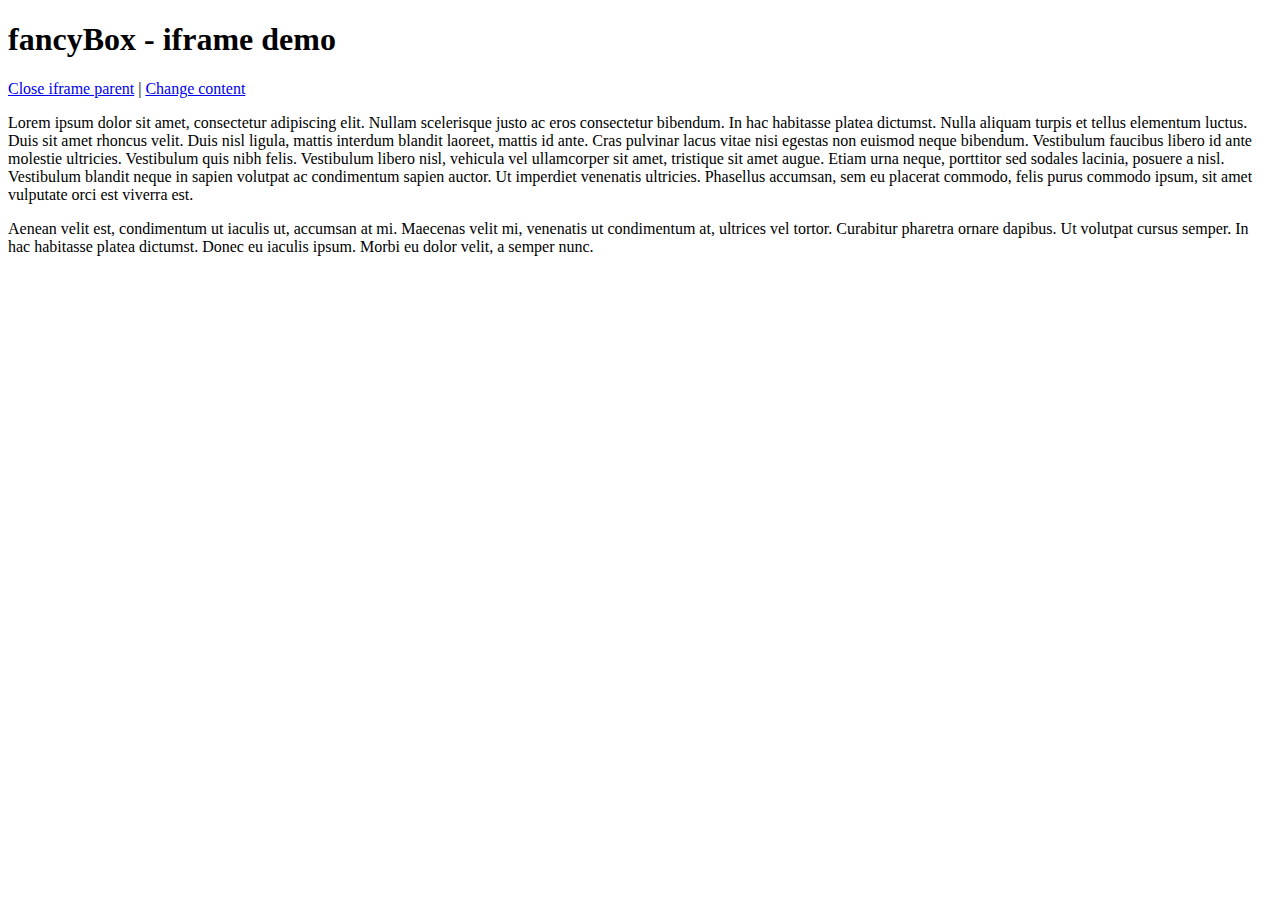
<file: vendors/fancybox/demo/iframe.html>
<!DOCTYPE html>
<html>
<head>
	<title>fancyBox - iframe demo</title>
	<meta http-equiv="Content-Type" content="text/html; charset=UTF-8" />
</head>
<body>
	<h1>fancyBox - iframe demo</h1>

	<p>
		<a href="javascript:parent.jQuery.fancybox.close();">Close iframe parent</a>

		|

		<a href="javascript:parent.jQuery.fancybox.open({href : '1_b.jpg', title : 'My title'});">Change content</a>
	</p>

	<p>
		Lorem ipsum dolor sit amet, consectetur adipiscing elit. Nullam scelerisque justo ac eros consectetur bibendum. In hac habitasse platea dictumst. Nulla aliquam turpis et tellus elementum luctus. Duis sit amet rhoncus velit. Duis nisl ligula, mattis interdum blandit laoreet, mattis id ante. Cras pulvinar lacus vitae nisi egestas non euismod neque bibendum. Vestibulum faucibus libero id ante molestie ultricies. Vestibulum quis nibh felis. Vestibulum libero nisl, vehicula vel ullamcorper sit amet, tristique sit amet augue. Etiam urna neque, porttitor sed sodales lacinia, posuere a nisl. Vestibulum blandit neque in sapien volutpat ac condimentum sapien auctor. Ut imperdiet venenatis ultricies. Phasellus accumsan, sem eu placerat commodo, felis purus commodo ipsum, sit amet vulputate orci est viverra est.
	</p>

	<p>
		Aenean velit est, condimentum ut iaculis ut, accumsan at mi. Maecenas velit mi, venenatis ut condimentum at, ultrices vel tortor. Curabitur pharetra ornare dapibus. Ut volutpat cursus semper. In hac habitasse platea dictumst. Donec eu iaculis ipsum. Morbi eu dolor velit, a semper nunc.
	</p>
</body>
</html>
</file>
<file: stylesheets/stylesheet.css>
* {
  box-sizing: border-box; }

body {
  padding: 0;
  margin: 0;
  font-family: "Open Sans", "Helvetica Neue", Helvetica, Arial, sans-serif;
  font-size: 16px;
  line-height: 1.5;
  color: #606c71; }

a {
  color: #1e6bb8;
  text-decoration: none; }
  a:hover {
    text-decoration: underline; }

.btn {
  display: inline-block;
  margin-bottom: 1rem;
  color: rgba(255, 255, 255, 0.7);
  background-color: rgba(255, 255, 255, 0.08);
  border-color: rgba(255, 255, 255, 0.2);
  border-style: solid;
  border-width: 1px;
  border-radius: 0.3rem;
  transition: color 0.2s, background-color 0.2s, border-color 0.2s; }
  .btn + .btn {
    margin-left: 1rem; }

.btn:hover {
  color: rgba(255, 255, 255, 0.8);
  text-decoration: none;
  background-color: rgba(255, 255, 255, 0.2);
  border-color: rgba(255, 255, 255, 0.3); }

@media screen and (min-width: 64em) {
  .btn {
    padding: 0.75rem 1rem; } }

@media screen and (min-width: 42em) and (max-width: 64em) {
  .btn {
    padding: 0.6rem 0.9rem;
    font-size: 0.9rem; } }

@media screen and (max-width: 42em) {
  .btn {
    display: block;
    width: 100%;
    padding: 0.75rem;
    font-size: 0.9rem; }
    .btn + .btn {
      margin-top: 1rem;
      margin-left: 0; } }

.page-header {
  color: #fff;
  text-align: center;
  background-color: #159957;
  background-image: linear-gradient(120deg, #155799, #159957); }

@media screen and (min-width: 64em) {
  .page-header {
    padding: 5rem 6rem; } }

@media screen and (min-width: 42em) and (max-width: 64em) {
  .page-header {
    padding: 3rem 4rem; } }

@media screen and (max-width: 42em) {
  .page-header {
    padding: 2rem 1rem; } }

.project-name {
  margin-top: 0;
  margin-bottom: 0.1rem; }

@media screen and (min-width: 64em) {
  .project-name {
    font-size: 3.25rem; } }

@media screen and (min-width: 42em) and (max-width: 64em) {
  .project-name {
    font-size: 2.25rem; } }

@media screen and (max-width: 42em) {
  .project-name {
    font-size: 1.75rem; } }

.project-tagline {
  margin-bottom: 2rem;
  font-weight: normal;
  opacity: 0.7; }

@media screen and (min-width: 64em) {
  .project-tagline {
    font-size: 1.25rem; } }

@media screen and (min-width: 42em) and (max-width: 64em) {
  .project-tagline {
    font-size: 1.15rem; } }

@media screen and (max-width: 42em) {
  .project-tagline {
    font-size: 1rem; } }

.main-content :first-child {
  margin-top: 0; }
.main-content img {
  max-width: 100%; }
.main-content h1, .main-content h2, .main-content h3, .main-content h4, .main-content h5, .main-content h6 {
  margin-top: 2rem;
  margin-bottom: 1rem;
  font-weight: normal;
  color: #159957; }
.main-content p {
  margin-bottom: 1em; }
.main-content code {
  padding: 2px 4px;
  font-family: Consolas, "Liberation Mono", Menlo, Courier, monospace;
  font-size: 0.9rem;
  color: #383e41;
  background-color: #f3f6fa;
  border-radius: 0.3rem; }
.main-content pre {
  padding: 0.8rem;
  margin-top: 0;
  margin-bottom: 1rem;
  font: 1rem Consolas, "Liberation Mono", Menlo, Courier, monospace;
  color: #567482;
  word-wrap: normal;
  background-color: #f3f6fa;
  border: solid 1px #dce6f0;
  border-radius: 0.3rem; }
  .main-content pre > code {
    padding: 0;
    margin: 0;
    font-size: 0.9rem;
    color: #567482;
    word-break: normal;
    white-space: pre;
    background: transparent;
    border: 0; }
.main-content .highlight {
  margin-bottom: 1rem; }
  .main-content .highlight pre {
    margin-bottom: 0;
    word-break: normal; }
.main-content .highlight pre, .main-content pre {
  padding: 0.8rem;
  overflow: auto;
  font-size: 0.9rem;
  line-height: 1.45;
  border-radius: 0.3rem; }
.main-content pre code, .main-content pre tt {
  display: inline;
  max-width: initial;
  padding: 0;
  margin: 0;
  overflow: initial;
  line-height: inherit;
  word-wrap: normal;
  background-color: transparent;
  border: 0; }
  .main-content pre code:before, .main-content pre code:after, .main-content pre tt:before, .main-content pre tt:after {
    content: normal; }
.main-content ul, .main-content ol {
  margin-top: 0; }
.main-content blockquote {
  padding: 0 1rem;
  margin-left: 0;
  color: #819198;
  border-left: 0.3rem solid #dce6f0; }
  .main-content blockquote > :first-child {
    margin-top: 0; }
  .main-content blockquote > :last-child {
    margin-bottom: 0; }
.main-content table {
  display: block;
  width: 100%;
  overflow: auto;
  word-break: normal;
  word-break: keep-all; }
  .main-content table th {
    font-weight: bold; }
  .main-content table th, .main-content table td {
    padding: 0.5rem 1rem;
    border: 1px solid #e9ebec; }
.main-content dl {
  padding: 0; }
  .main-content dl dt {
    padding: 0;
    margin-top: 1rem;
    font-size: 1rem;
    font-weight: bold; }
  .main-content dl dd {
    padding: 0;
    margin-bottom: 1rem; }
.main-content hr {
  height: 2px;
  padding: 0;
  margin: 1rem 0;
  background-color: #eff0f1;
  border: 0; }

@media screen and (min-width: 64em) {
  .main-content {
    max-width: 64rem;
    padding: 2rem 6rem;
    margin: 0 auto;
    font-size: 1.1rem; } }

@media screen and (min-width: 42em) and (max-width: 64em) {
  .main-content {
    padding: 2rem 4rem;
    font-size: 1.1rem; } }

@media screen and (max-width: 42em) {
  .main-content {
    padding: 2rem 1rem;
    font-size: 1rem; } }

.site-footer {
  padding-top: 2rem;
  margin-top: 2rem;
  border-top: solid 1px #eff0f1; }

.site-footer-owner {
  display: block;
  font-weight: bold; }

.site-footer-credits {
  color: #819198; }

@media screen and (min-width: 64em) {
  .site-footer {
    font-size: 1rem; } }

@media screen and (min-width: 42em) and (max-width: 64em) {
  .site-footer {
    font-size: 1rem; } }

@media screen and (max-width: 42em) {
  .site-footer {
    font-size: 0.9rem; } }
</file>
<file: stylesheets/github-light.css>
/*
   Copyright 2014 GitHub Inc.

   Licensed under the Apache License, Version 2.0 (the "License");
   you may not use this file except in compliance with the License.
   You may obtain a copy of the License at

       http://www.apache.org/licenses/LICENSE-2.0

   Unless required by applicable law or agreed to in writing, software
   distributed under the License is distributed on an "AS IS" BASIS,
   WITHOUT WARRANTIES OR CONDITIONS OF ANY KIND, either express or implied.
   See the License for the specific language governing permissions and
   limitations under the License.

*/

.pl-c /* comment */ {
  color: #969896;
}

.pl-c1      /* constant, markup.raw, meta.diff.header, meta.module-reference, meta.property-name, support, support.constant, support.variable, variable.other.constant */,
.pl-s .pl-v /* string variable */ {
  color: #0086b3;
}

.pl-e  /* entity */,
.pl-en /* entity.name */ {
  color: #795da3;
}

.pl-s .pl-s1 /* string source */,
.pl-smi      /* storage.modifier.import, storage.modifier.package, storage.type.java, variable.other, variable.parameter.function */ {
  color: #333;
}

.pl-ent /* entity.name.tag */ {
  color: #63a35c;
}

.pl-k /* keyword, storage, storage.type */ {
  color: #a71d5d;
}

.pl-pds              /* punctuation.definition.string, string.regexp.character-class */,
.pl-s                /* string */,
.pl-s .pl-pse .pl-s1 /* string punctuation.section.embedded source */,
.pl-sr               /* string.regexp */,
.pl-sr .pl-cce       /* string.regexp constant.character.escape */,
.pl-sr .pl-sra       /* string.regexp string.regexp.arbitrary-repitition */,
.pl-sr .pl-sre       /* string.regexp source.ruby.embedded */ {
  color: #183691;
}

.pl-v /* variable */ {
  color: #ed6a43;
}

.pl-id /* invalid.deprecated */ {
  color: #b52a1d;
}

.pl-ii /* invalid.illegal */ {
  background-color: #b52a1d;
  color: #f8f8f8;
}

.pl-sr .pl-cce /* string.regexp constant.character.escape */ {
  color: #63a35c;
  font-weight: bold;
}

.pl-ml /* markup.list */ {
  color: #693a17;
}

.pl-mh        /* markup.heading */,
.pl-mh .pl-en /* markup.heading entity.name */,
.pl-ms        /* meta.separator */ {
  color: #1d3e81;
  font-weight: bold;
}

.pl-mq /* markup.quote */ {
  color: #008080;
}

.pl-mi /* markup.italic */ {
  color: #333;
  font-style: italic;
}

.pl-mb /* markup.bold */ {
  color: #333;
  font-weight: bold;
}

.pl-md /* markup.deleted, meta.diff.header.from-file */ {
  background-color: #ffecec;
  color: #bd2c00;
}

.pl-mi1 /* markup.inserted, meta.diff.header.to-file */ {
  background-color: #eaffea;
  color: #55a532;
}

.pl-mdr /* meta.diff.range */ {
  color: #795da3;
  font-weight: bold;
}

.pl-mo /* meta.output */ {
  color: #1d3e81;
}
</file>
<file: css/main.css>
/* normalize.css v3.0.2 | MIT License | git.io/normalize */
html {
  font-family: sans-serif; /* 1 */
  -ms-text-size-adjust: 100%; /* 2 */
  -webkit-text-size-adjust: 100%; /* 2 */
}
body {
  margin: 0;
}
article,
aside,
details,
figcaption,
figure,
footer,
header,
hgroup,
main,
menu,
nav,
section,
summary {
  display: block;
}
audio,
canvas,
progress,
video {
  display: inline-block; /* 1 */
  vertical-align: baseline; /* 2 */
}
audio:not([controls]) {
  display: none;
  height: 0;
}
[hidden],
template {
  display: none;
}
a {
  background-color: transparent;
}
a:active,
a:hover {
  outline: 0;
}
abbr[title] {
  border-bottom: 1px dotted;
}
b,
strong {
  font-weight: bold;
}
dfn {
  font-style: italic;
}
h1 {
  font-size: 2em;
  margin: 0.67em 0;
}
mark {
  background: #ff0;
  color: #000;
}
small {
  font-size: 80%;
}
sub,
sup {
  font-size: 75%;
  line-height: 0;
  position: relative;
  vertical-align: baseline;
}
sup {
  top: -0.5em;
}
sub {
  bottom: -0.25em;
}
img {
  border: 0;
}
svg:not(:root) {
  overflow: hidden;
}
figure {
  margin: 1em 40px;
}
hr {
  -moz-box-sizing: content-box;
  box-sizing: content-box;
  height: 0;
}
pre {
  overflow: auto;
}
code,
kbd,
pre,
samp {
  font-family: monospace, monospace;
  font-size: 1em;
}
button,
input,
optgroup,
select,
textarea {
  color: inherit; /* 1 */
  font: inherit; /* 2 */
  margin: 0; /* 3 */
}
button {
  overflow: visible;
}
button,
select {
  text-transform: none;
}
button,
html input[type="button"],
input[type="reset"],
input[type="submit"] {
  -webkit-appearance: button; /* 2 */
  cursor: pointer; /* 3 */
}
button[disabled],
html input[disabled] {
  cursor: default;
}
button::-moz-focus-inner,
input::-moz-focus-inner {
  border: 0;
  padding: 0;
}
input {
  line-height: normal;
}
input[type="checkbox"],
input[type="radio"] {
  box-sizing: border-box; /* 1 */
  padding: 0; /* 2 */
}
input[type="number"]::-webkit-inner-spin-button,
input[type="number"]::-webkit-outer-spin-button {
  height: auto;
}
input[type="search"] {
  -webkit-appearance: textfield; /* 1 */
  -moz-box-sizing: content-box;
  -webkit-box-sizing: content-box; /* 2 */
  box-sizing: content-box;
}
input[type="search"]::-webkit-search-cancel-button,
input[type="search"]::-webkit-search-decoration {
  -webkit-appearance: none;
}
fieldset {
  border: 1px solid #c0c0c0;
  margin: 0 2px;
  padding: 0.35em 0.625em 0.75em;
}
legend {
  border: 0; /* 1 */
  padding: 0; /* 2 */
}
textarea {
  overflow: auto;
}
optgroup {
  font-weight: bold;
}
table {
  border-collapse: collapse;
  border-spacing: 0;
}
td,
th {
  padding: 0;
}
::selection {
  background: #262a30;
  color: #fff;
}
body {
  position: relative;
  font-family: Lato, "Microsoft Jhenghei", "Hiragino Sans GB", "Microsoft YaHei", sans-serif;
  font-size: 16px;
  line-height: 1.8;
  color: #555;
  background: #fff;
}
@media (min-width: 768px) and (max-width: 991px) {
  body {
    padding-right: 0 !important;
  }
}
@media (max-width: 767px) {
  body {
    padding-right: 0 !important;
  }
}
h1,
h2,
h3,
h4,
h5,
h6 {
  margin: 0;
  padding: 0;
  font-weight: bold;
  line-height: 1;
  font-family: Cambria, Georgia, "Microsoft Jhenghei", "Hiragino Sans GB", "Microsoft YaHei", "Times New Roman", serif;
}
h1 {
  font-size: 26px;
}
@media (max-width: 767px) {
  h1 {
    font-size: 22px;
  }
}
h2 {
  font-size: 24px;
}
@media (max-width: 767px) {
  h2 {
    font-size: 20px;
  }
}
h3 {
  font-size: 22px;
}
@media (max-width: 767px) {
  h3 {
    font-size: 18px;
  }
}
h4 {
  font-size: 20px;
}
@media (max-width: 767px) {
  h4 {
    font-size: 16px;
  }
}
h5 {
  font-size: 18px;
}
@media (max-width: 767px) {
  h5 {
    font-size: 14px;
  }
}
h6 {
  font-size: 16px;
}
@media (max-width: 767px) {
  h6 {
    font-size: 12px;
  }
}
p {
  margin: 20px 0;
}
a {
  color: #222;
  text-decoration: none;
  border-bottom: 1px solid #999;
}
a:hover {
  border-bottom-color: #222;
}
ul {
  list-style: none;
}
blockquote {
  margin: 0;
  padding: 0;
}
img {
  display: block;
  margin: auto 0;
  max-width: 100%;
  height: auto;
}
h2,
h3,
h4,
h5,
h6 {
  margin: 60px 0 15px;
}
ul {
  list-style: square;
}
hr {
  margin: 40px 0;
  height: 3px;
  border: none;
  background-color: #ddd;
  background-image: repeating-linear-gradient(-45deg, #fff, #fff 4px, transparent 4px, transparent 8px);
}
blockquote {
  padding: 0 15px;
  color: #666;
  border-left: 4px solid #ddd;
}
blockquote cite::before {
  content: "-";
  padding: 0 5px;
}
dt {
  font-weight: 700;
}
dd {
  margin: 0;
  padding: 0;
}
.pullquote {
  width: 45%;
}
.pullquote.left {
  float: left;
  margin-left: 5px;
  margin-right: 10px;
}
.pullquote.right {
  float: right;
  margin-left: 10px;
  margin-right: 5px;
}
.highlight table,
.gist table {
  width: auto;
}
.highlight table td,
.gist table td {
  border: none;
}
.highlight a,
.gist a {
  color: #222 !important;
  text-decoration: none !important;
}
.video-container {
  position: relative;
  padding-top: 60%;
  height: 0;
  overflow: hidden;
}
.video-container iframe,
.video-container object,
.video-container embed {
  position: absolute;
  top: 0;
  left: 0;
  width: 100%;
  height: 100%;
}
table {
  width: 100%;
  border-collapse: collapse;
  border-spacing: 0;
}
caption,
th,
td {
  text-align: left;
  vertical-align: middle;
  font-weight: normal;
}
th {
  font-weight: 700;
  border-bottom: 3px solid #ddd;
  padding-bottom: 10px;
}
td {
  border-bottom: 1px solid #ddd;
  padding: 10px 0;
}
.text-left {
  text-align: left;
}
.text-center {
  text-align: center;
}
.text-right {
  text-align: right;
}
.text-justify {
  text-align: justify;
}
.text-nowrap {
  white-space: nowrap;
}
.text-lowercase {
  text-transform: lowercase;
}
.text-uppercase {
  text-transform: uppercase;
}
.text-capitalize {
  text-transform: capitalize;
}
.center-block {
  display: block;
  margin-left: auto;
  margin-right: auto;
}
.clearfix:before,
.clearfix:after {
  content: " ";
  display: table;
}
.clearfix:after {
  clear: both;
}
.full-image.full-image.full-image {
  border: none;
}
@media (min-width: 992px) {
  .full-image.full-image.full-image {
    max-width: none;
    width: 126%;
    margin: 0 -13%;
  }
}
.blockquote-center,
.page-home .post-type-quote blockquote,
.page-post-detail .post-type-quote blockquote {
  position: relative;
  margin: 40px 0;
  padding: 0;
  border-left: none;
  text-align: center;
}
.blockquote-center::before,
.page-home .post-type-quote blockquote::before,
.page-post-detail .post-type-quote blockquote::before,
.blockquote-center::after,
.page-home .post-type-quote blockquote::after,
.page-post-detail .post-type-quote blockquote::after {
  position: absolute;
  content: ' ';
  display: block;
  width: 100%;
  height: 24px;
  opacity: 0.2;
  background: url("[data-uri]") no-repeat;
  background-position: 0 -7px;
  background-size: 24px 24px;
}
.blockquote-center::before,
.page-home .post-type-quote blockquote::before,
.page-post-detail .post-type-quote blockquote::before {
  top: -20px;
  border-top: 1px solid #ccc;
}
.blockquote-center::after,
.page-home .post-type-quote blockquote::after,
.page-post-detail .post-type-quote blockquote::after {
  bottom: -20px;
  border-bottom: 1px solid #ccc;
  background-position: 100% 7px;
}
.blockquote-center p,
.page-home .post-type-quote blockquote p,
.page-post-detail .post-type-quote blockquote p,
.blockquote-center div,
.page-home .post-type-quote blockquote div,
.page-post-detail .post-type-quote blockquote div {
  text-align: center;
}
.use-motion .motion-element {
  opacity: 0;
}
@font-face {
  font-family: 'Lato';
  src: url("../fonts/lato/lato-reg-webfont-g.eot");
  font-weight: normal;
  font-style: normal;
}
@font-face {
  font-family: 'Lato';
  src: url("../fonts/lato/lato-reg-webfont-g.woff") format('woff');
  font-weight: normal;
  font-style: normal;
}
@font-face {
  font-family: 'Lato';
  src: url("../fonts/lato/lato-bol-webfont-g.eot");
  font-weight: bold;
  font-style: normal;
}
@font-face {
  font-family: 'Lato';
  src: url("../fonts/lato/lato-bol-webfont-g.woff") format('woff');
  font-weight: bold;
  font-style: normal;
}
@font-face {
  font-family: 'Lato';
  src: url("../fonts/lato/lato-regita-webfont-g.eot");
  font-weight: normal;
  font-style: italic;
}
@font-face {
  font-family: 'Lato';
  src: url("../fonts/lato/lato-regita-webfont-g.woff") format('woff');
  font-weight: normal;
  font-style: italic;
}
@font-face {
  font-family: 'default';
  src: url("../fonts/icon-default/icomoon.eot?-9394c0");
  src: url("../fonts/icon-default/icomoon.eot?#iefix-9394c0") format('embedded-opentype'), url("../fonts/icon-default/icomoon.woff?-9394c0") format('woff'), url("../fonts/icon-default/icomoon.ttf?-9394c0") format('truetype'), url("../fonts/icon-default/icomoon.svg?-9394c0#default") format('svg');
  font-weight: normal;
  font-style: normal;
}
[class^="icon-"],
[class*=" icon-"] {
  font-family: 'default';
  speak: none;
  font-style: normal;
  font-weight: normal;
  font-variant: normal;
  text-transform: none;
  line-height: 1;
/* Better Font Rendering =========== */
  -webkit-font-smoothing: antialiased;
  -moz-osx-font-smoothing: grayscale;
}
.icon-logo {
  font-size: 24px;
  color: #fff;
}
.icon-home,
.icon-categories,
.icon-archives,
.icon-tags,
.icon-about,
.icon-feed {
  font-size: 24px;
  color: #000;
}
.icon-external-link {
  font-size: 14px;
}
.icon-heart {
  font-size: 14px;
}
.icon-logo:before {
  content: "\e61c";
}
.icon-home:before {
  content: "\e605";
}
.icon-categories:before {
  content: "\e625";
}
.icon-archives:before {
  content: "\e60b";
}
.icon-tags:before {
  content: "\e610";
}
.icon-about:before {
  content: "\e612";
}
.icon-feed:before {
  content: "\e62b";
}
.icon-external-link:before {
  content: "\e607";
}
.icon-heart:before {
  content: "\e601";
}
.icon-account-circle:before {
  content: "\e600";
}
.icon-favorite-outline:before {
  content: "\e602";
}
.icon-get-app:before {
  content: "\e603";
}
.icon-grade:before {
  content: "\e604";
}
.icon-invert-colors:before {
  content: "\e606";
}
.icon-room:before {
  content: "\e608";
}
.icon-schedule:before {
  content: "\e609";
}
.icon-search:before {
  content: "\e60a";
}
.icon-location-on:before {
  content: "\e60c";
}
.icon-brightness-high:before {
  content: "\e60d";
}
.icon-brightness-low:before {
  content: "\e60e";
}
.icon-brightness-medium:before {
  content: "\e60f";
}
.icon-format-quote:before {
  content: "\e611";
}
.icon-keyboard-arrow-down:before {
  content: "\e613";
}
.icon-keyboard-arrow-left:before {
  content: "\e614";
}
.icon-keyboard-arrow-right:before {
  content: "\e615";
}
.icon-keyboard-arrow-up:before {
  content: "\e616";
}
.icon-keyboard-capslock:before {
  content: "\e617";
}
.icon-audiotrack:before {
  content: "\e618";
}
.icon-brightness-1:before {
  content: "\e619";
}
.icon-brightness-2:before {
  content: "\e61a";
}
.icon-brightness-3:before {
  content: "\e61b";
}
.icon-brightness-4:before {
  content: "\e61c";
}
.icon-brightness-5:before {
  content: "\e61d";
}
.icon-brightness-6:before {
  content: "\e61e";
}
.icon-brightness-7:before {
  content: "\e61f";
}
.icon-filter-vintage:before {
  content: "\e620";
}
.icon-hdr-strong:before {
  content: "\e621";
}
.icon-nature-people:before {
  content: "\e622";
}
.icon-timelapse:before {
  content: "\e623";
}
.icon-timer-auto:before {
  content: "\e624";
}
.icon-layers:before {
  content: "\e625";
}
.icon-pin-drop:before {
  content: "\e626";
}
.icon-arrow-drop-down:before {
  content: "\e627";
}
.icon-arrow-drop-up:before {
  content: "\e628";
}
.icon-check:before {
  content: "\e629";
}
.icon-close:before {
  content: "\e62a";
}
.icon-whatshot:before {
  content: "\e62b";
}
.icon-radio-button-on:before {
  content: "\e62c";
}
.icon-star:before {
  content: "\e62d";
}
.post pre,
.post .highlight {
  background: #f7f7f7;
  margin: 20px 0;
  padding: 15px;
  overflow: auto;
  font-size: 13px;
  color: #4d4d4c;
  line-height: 1.8;
}
.post .highlight .gutter pre,
.post .gist .gist-file .gist-data .line-numbers {
  color: #666;
}
.post pre,
.post code {
  font-family: "PT Mono", Consolas, Monaco, Menlo, monospace;
}
.post code {
  background: #eee;
  text-shadow: 0 1px #fff;
  padding: 0 0.3em;
}
.post pre code {
  background: none;
  text-shadow: none;
  padding: 0;
}
.post .highlight pre {
  border: none;
  margin: 0;
  padding: 0;
}
.post .highlight table {
  margin: 0;
  width: auto;
}
.post .highlight td {
  border: none;
  padding: 0;
}
.post .highlight figcaption {
  font-size: 0.85em;
  color: #8e908c;
  line-height: 1em;
  margin-bottom: 1em;
}
.post .highlight figcaption:before,
.post .highlight figcaption:after {
  content: " ";
  display: table;
}
.post .highlight figcaption:after {
  clear: both;
}
.post .highlight figcaption a {
  float: right;
}
.post .highlight .gutter pre {
  text-align: right;
  padding-right: 20px;
}
.post .highlight .line {
  height: 20px;
}
.post .gist {
  margin: 20px 0;
  border-style: solid;
  border-color: #ccc;
  border-width: 1px 0;
  background: #f7f7f7;
  padding: 15px 40px 15px 15px;
}
.post .gist .gist-file {
  border: none;
  font-family: "PT Mono", Consolas, Monaco, Menlo, monospace;
  margin: 0;
}
.post .gist .gist-file .gist-data {
  background: none;
  border: none;
}
.post .gist .gist-file .gist-data .line-numbers {
  background: none;
  border: none;
  padding: 0 20px 0 0;
}
.post .gist .gist-file .gist-data .line-data {
  padding: 0 !important;
}
.post .gist .gist-file .highlight {
  margin: 0;
  padding: 0;
  border: none;
}
.post .gist .gist-file .gist-meta {
  background: #f7f7f7;
  color: #8e908c;
  font: 13px Lato, "Microsoft Jhenghei", "Hiragino Sans GB", "Microsoft YaHei", sans-serif;
  text-shadow: 0 0;
  padding: 0;
  margin-top: 1em;
  margin-left: 40px;
}
.post .gist .gist-file .gist-meta a {
  color: color-link;
  font-weight: normal;
}
.post .gist .gist-file .gist-meta a:hover {
  text-decoration: underline;
}
pre .comment {
  color: #8e908c;
}
pre .variable,
pre .attribute,
pre .tag,
pre .regexp,
pre .ruby .constant,
pre .xml .tag .title,
pre .xml .pi,
pre .xml .doctype,
pre .html .doctype,
pre .css .id,
pre .css .class,
pre .css .pseudo {
  color: #c82829;
}
pre .number,
pre .preprocessor,
pre .built_in,
pre .literal,
pre .params,
pre .constant {
  color: #f5871f;
}
pre .ruby .class .title,
pre .css .rules .attribute {
  color: #718c00;
}
pre .string,
pre .value,
pre .inheritance,
pre .header,
pre .ruby .symbol,
pre .xml .cdata {
  color: #718c00;
}
pre .title,
pre .css .hexcolor {
  color: #3e999f;
}
pre .function,
pre .python .decorator,
pre .python .title,
pre .ruby .function .title,
pre .ruby .title .keyword,
pre .perl .sub,
pre .javascript .title,
pre .coffeescript .title {
  color: #4271ae;
}
pre .keyword,
pre .javascript .function {
  color: #8959a8;
}
html,
body {
  height: 100%;
}
.container {
  position: relative;
  min-height: 100%;
}
.header-inner {
  margin: 0 auto;
  padding: 100px 0 70px;
  width: 960px;
}
.one-column .header-inner {
  width: 700px;
}
.main {
  padding-bottom: 150px;
}
.main-inner {
  margin: 0 auto;
  width: 960px;
}
.one-column .main-inner {
  width: 700px;
}
.main-inner .content {
  width: 700px;
}
.footer {
  position: absolute;
  left: 0;
  bottom: 0;
  width: 100%;
  min-height: 50px;
}
.footer-inner {
  margin: 20px auto;
  width: 960px;
}
.one-column .footer-inner {
  width: 700px;
}
.headband {
  height: 3px;
  background: #222;
}
.header {
  background: #fff;
}
.header-inner {
  position: relative;
}
.site-meta {
  text-align: center;
}
@media (max-width: 767px) {
  .site-meta {
    text-align: center;
  }
}
.brand {
  position: relative;
  display: inline-block;
  padding: 0 25px;
  color: #fff;
  background: #222;
  border-bottom: none;
  font-family: Lato, "Microsoft Jhenghei", "Hiragino Sans GB", "Microsoft YaHei", sans-serif;
}
.logo {
  display: inline-block;
  margin-right: 5px;
  line-height: 36px;
  vertical-align: top;
}
.site-title {
  display: inline-block;
  vertical-align: top;
  line-height: 36px;
  font-size: 20px;
  font-weight: normal;
}
.use-motion .brand {
  opacity: 0;
}
.use-motion .logo,
.use-motion .site-title {
  opacity: 0;
  position: relative;
  top: -10px;
}
.menu {
  margin-top: 20px;
  padding-left: 0;
  text-align: center;
}
.menu .menu-item {
  display: inline-block;
  margin-left: 20px;
}
.menu .menu-item:first-child {
  margin-left: 0;
}
.menu .menu-item a {
  display: block;
  font-size: 13px;
  text-transform: capitalize;
  line-height: 1.5;
  border-bottom: 1px solid transparent;
  transition-property: border-color;
  transition-duration: 0.2s;
  transition-timing-function: ease-in-out;
  transition-delay: 0s;
}
.menu .menu-item a:hover {
  border-bottom-color: #222;
}
.translation {
  margin-top: -20px;
  font-size: 14px;
  color: #999;
}
.post:last-child .post-eof.post-eof.post-eof {
  display: none;
}
.sidebar-toggle {
  position: fixed;
  right: 50px;
  bottom: 45px;
  width: 15px;
  height: 15px;
  padding: 5px;
  background: #222;
  line-height: 0;
  z-index: 1050;
  cursor: pointer;
  -webkit-transform: translateZ(0);
}
@media (min-width: 768px) and (max-width: 991px) {
  .sidebar-toggle {
    display: none;
  }
}
@media (max-width: 767px) {
  .sidebar-toggle {
    display: none;
  }
}
.sidebar-toggle-line {
  position: relative;
  display: inline-block;
  vertical-align: top;
  height: 2px;
  width: 100%;
  background: #fff;
  margin-top: 3px;
}
.sidebar-toggle-line:first-child {
  margin-top: 0;
}
.sidebar {
  width: 0;
  position: fixed;
  right: 0;
  top: 0;
  bottom: 0;
  z-index: 1040;
  box-shadow: inset 0 2px 6px #000;
  background: #222;
  -webkit-transform: translateZ(0);
}
.sidebar a {
  color: #999;
  border-bottom-color: #555;
}
.sidebar a:hover {
  color: #eee;
}
@media (min-width: 768px) and (max-width: 991px) {
  .sidebar {
    display: none !important;
  }
}
@media (max-width: 767px) {
  .sidebar {
    display: none !important;
  }
}
.sidebar-inner {
  position: relative;
  padding: 20px 10px;
  color: #999;
  text-align: center;
}
.site-author-image {
  display: block;
  margin: 0 auto;
  max-width: 96px;
  height: auto;
  border: 2px solid #333;
  padding: 2px;
}
.site-author-name {
  margin: 5px 0 0;
  color: #f5f5f5;
}
.site-description {
  margin-top: 5px;
  font-size: 14px;
  color: #555;
}
.site-state {
  overflow: hidden;
  line-height: 1.4;
}
.site-state-item {
  display: inline-block;
  padding: 0 15px;
  border-left: 1px solid #333;
}
.site-state-item:first-child {
  border-left: none;
}
.site-state-item a {
  border-bottom: none;
}
.site-state-item-count {
  display: block;
  text-align: center;
  font-size: 18px;
}
.site-state-item-name {
  font-size: 13px;
}
.feed-link {
  margin-top: 20px;
}
.feed-link a {
  display: inline-block;
  padding: 0 15px;
  color: #fc6423;
  border: 1px solid #fc6423;
  border-radius: 4px;
}
.feed-link a i {
  color: #fc6423;
  font-size: 14px;
}
.feed-link a:hover {
  color: #fff;
  background: #fc6423;
}
.feed-link a:hover i {
  color: #fff;
}
.links-of-author {
  margin-top: 20px;
}
.links-of-author a {
  display: inline-block;
  vertical-align: middle;
  margin-right: 10px;
  margin-bottom: 10px;
  border-bottom-color: #555;
  font-size: 13px;
}
.links-of-author a:before {
  display: inline-block;
  vertical-align: middle;
  margin-right: 3px;
  content: " ";
  width: 4px;
  height: 4px;
  border-radius: 50%;
  background: #1b992b;
}
.sidebar-nav {
  margin: 0;
  padding-left: 0;
}
.sidebar-nav li {
  display: inline-block;
  cursor: pointer;
  border-bottom: 1px solid transparent;
  font-size: 15px;
}
.sidebar-nav li:hover {
  color: #f5f5f5;
}
.page-post-detail .sidebar-nav-toc {
  padding: 0 5px;
}
.page-post-detail .sidebar-nav-overview {
  margin-left: 10px;
}
.sidebar-nav .sidebar-nav-active {
  color: #87daff;
  border-bottom-color: #87daff;
}
.sidebar-nav .sidebar-nav-active:hover {
  color: #87daff;
}
.post-toc {
  overflow: hidden;
  position: relative;
}
.post-toc-empty {
  font-size: 14px;
  color: #666;
}
.post-toc ol {
  overflow: auto;
  margin: 0;
  padding: 0 10px 10px;
  text-align: left;
  list-style: none;
  font-size: 14px;
}
.post-toc ol a {
  color: #999;
}
.post-toc ol a:hover {
  color: #ccc;
}
.post-toc .nav .nav-child {
  display: none;
}
.post-toc .nav .active .nav-child {
  display: block;
}
.post-toc .nav .active > a {
  color: #ccc;
}
.post-toc .nav .active-current > a {
  color: #87daff;
}
.post-toc .nav .active-current > a:hover {
  color: #87daff;
}
.post-toc-indicator {
  height: 20px;
  opacity: 0.4;
  background: no-repeat 10px 50%;
  background-size: 10px 12px;
}
.post-toc-indicator-top {
  opacity: 0;
  margin-top: 10px;
  background-image: url("[data-uri]");
}
.post-toc-indicator-bottom {
  position: absolute;
  width: 100%;
  background-image: url("[data-uri]");
}
.footer {
  font-size: 14px;
  color: #999;
}
.footer img {
  border: none;
}
.footer-inner {
  text-align: center;
}
.with-love {
  display: inline-block;
  margin: 0 5px;
}
.powered-by,
.theme-info {
  display: inline-block;
}
.powered-by {
  margin-right: 10px;
}
.powered-by::after {
  content: "|";
  padding-left: 10px;
}
.cc-license {
  margin-top: 10px;
  text-align: center;
}
.cc-license .cc-opacity {
  opacity: 0.7;
  border-bottom: none;
}
.cc-license .cc-opacity:hover {
  opacity: 0.9;
}
.cc-license img {
  display: inline-block;
}
@media (max-width: 767px) {
  body {
    font-size: 14px;
  }
  .header-inner,
  .one-column .header-inner,
  .main-inner,
  .one-column .main-inner,
  .main-inner .content,
  .footer-inner,
  .one-column .footer-inner {
    width: auto;
  }
  .main-inner {
    margin: 20px auto 0;
  }
  .footer-inner {
    padding: 0 10px;
  }
}
.btn {
  display: inline-block;
  padding: 0 20px;
  font-size: 15px;
  color: #fff;
  background: #222;
  border: 2px solid #222;
  text-decoration: none;
  transition-property: background-color;
  transition-duration: 0.2s;
  transition-timing-function: ease-in-out;
  transition-delay: 0s;
}
.btn:hover {
  border-color: #222;
  color: #222;
  background: #fff;
}
.posts-expand {
  padding-top: 40px;
}
@media (max-width: 767px) {
  .posts-expand {
    margin: 0 20px;
  }
  .post-body pre,
  .post-body .highlight {
    margin: 0 -20px;
    padding: 10px 20px;
  }
  .post-body pre .gutter pre,
  .post-body .highlight .gutter pre {
    padding-right: 10px;
  }
}
.posts-expand .post-title {
  font-size: 26px;
  text-align: center;
}
@media (max-width: 767px) {
  .posts-expand .post-title {
    font-size: 22px;
  }
}
.posts-expand .post-title-link {
  display: inline-block;
  position: relative;
  color: #555;
  border-bottom: none;
  line-height: 1.2;
  vertical-align: top;
}
.posts-expand .post-title-link::before {
  content: "";
  position: absolute;
  width: 100%;
  height: 2px;
  bottom: 0;
  left: 0;
  background-color: #000;
  visibility: hidden;
  transform: scaleX(0);
  transition-duration: 0.2s;
  transition-timing-function: ease-in-out;
  transition-delay: 0s;
}
.posts-expand .post-title-link:hover::before {
  visibility: visible;
  transform: scaleX(1);
}
.posts-expand .post-meta {
  margin: 3px 0 60px 0;
  color: #999;
  font-size: 12px;
  text-align: center;
}
.posts-expand .post-meta .post-category-list {
  display: inline-block;
  margin: 0;
  padding: 3px;
}
.posts-expand .post-meta .post-category-list-link {
  color: #999;
}
.posts-expand .post-body h2,
.posts-expand .post-body h3,
.posts-expand .post-body h4,
.posts-expand .post-body h5,
.posts-expand .post-body h6 {
  padding-top: 10px;
}
.posts-expand .post-body img {
  box-sizing: border-box;
  margin: auto;
  padding: 3px;
  border: 1px solid #ddd;
}
.posts-expand .post-tags {
  margin-top: 40px;
  text-align: center;
}
.posts-expand .post-tags a {
  display: inline-block;
  margin-right: 10px;
  font-size: 13px;
}
.post-nav {
  overflow: hidden;
  margin-top: 60px;
  padding: 10px;
  white-space: nowrap;
  border-top: 1px solid #eee;
}
.post-nav-item {
  display: inline-block;
  width: 50%;
  white-space: normal;
}
.post-nav-item a {
  position: relative;
  display: inline-block;
  line-height: 25px;
  font-size: 14px;
  color: #555;
  border-bottom: none;
}
.post-nav-item a:hover {
  color: #222;
  font-weight: bold;
  border-bottom: none;
}
.post-nav-item a:active {
  top: 2px;
}
.post-nav-item a:before,
.post-nav-item a:after {
  display: inline-block;
  width: 16px;
  height: 25px;
  vertical-align: top;
  opacity: 0.4;
  background-size: 16px;
}
.post-nav-prev a:before {
  content: ' ';
  background: url("[data-uri]") no-repeat 0 50%;
  background-size: 8px;
}
.post-nav-prev a:hover:before {
  opacity: 1;
}
.post-nav-next {
  text-align: right;
}
.post-nav-next a:after {
  content: ' ';
  background: url("[data-uri]") no-repeat 100% 50%;
  background-size: 8px;
}
.post-nav-next a:hover:after {
  opacity: 1;
}
.posts-expand .post-eof {
  display: block;
  margin: 160px auto 120px;
  width: 8%;
  height: 1px;
  background: #ccc;
  text-align: center;
}
.post-more-link {
  margin-top: 50px;
}
@media (max-width: 767px) {
  .posts-collapse {
    margin: 0 20px;
  }
  .posts-collapse .post-title,
  .posts-collapse .post-meta {
    display: block;
    width: auto;
    text-align: left;
  }
}
.posts-collapse {
  margin-left: 55px;
}
@media (max-width: 767px) {
  .posts-collapse {
    margin: 0 20px;
  }
}
.posts-collapse .collection-title {
  position: relative;
  margin: 60px 0;
}
.posts-collapse .collection-title h2 {
  margin-left: 20px;
}
.posts-collapse .collection-title small {
  color: #bbb;
}
.posts-collapse .collection-title::before {
  content: " ";
  position: absolute;
  left: 0;
  top: 50%;
  margin-left: -4px;
  margin-top: -4px;
  width: 8px;
  height: 8px;
  background: #bbb;
  border-radius: 50%;
}
.posts-collapse .post {
  margin: 30px 0;
}
.posts-collapse .post-header {
  position: relative;
  transition-duration: 0.2s;
  transition-timing-function: ease-in-out;
  transition-delay: 0s;
  transition-property: border;
  border-bottom: 1px dashed #ccc;
}
.posts-collapse .post-header::before {
  content: " ";
  position: absolute;
  left: 0;
  top: 12px;
  width: 6px;
  height: 6px;
  margin-left: -4px;
  background: #bbb;
  border-radius: 50%;
  border: 1px solid #fff;
  transition-duration: 0.2s;
  transition-timing-function: ease-in-out;
  transition-delay: 0s;
  transition-property: background;
}
.posts-collapse .post-header:hover {
  border-bottom-color: #666;
}
.posts-collapse .post-header:hover::before {
  background: #222;
}
.posts-collapse .post-meta {
  position: absolute;
  font-size: 12px;
  left: 20px;
  top: 5px;
}
.posts-collapse .post-comments-count {
  display: none;
}
.posts-collapse .post-title {
  margin-left: 60px;
  font-size: 16px;
  font-weight: normal;
  font-family: Lato, "Microsoft Jhenghei", "Hiragino Sans GB", "Microsoft YaHei", sans-serif;
  line-height: inherit;
}
.posts-collapse .post-title::after {
  margin-left: 3px;
  opacity: 0.6;
}
.posts-collapse .post-title a {
  color: #666;
  border-bottom: none;
}
.page-home .post-type-quote .post-header,
.page-post-detail .post-type-quote .post-header,
.page-home .post-type-quote .post-tags,
.page-post-detail .post-type-quote .post-tags {
  display: none;
}
.pagination {
  margin: 120px 0 40px;
  text-align: center;
  border-top: 1px solid #eee;
}
.page-number-basic,
.pagination .prev,
.pagination .next,
.pagination .page-number,
.pagination .space {
  display: inline-block;
  position: relative;
  top: -1px;
  margin: 0 10px;
  padding: 0 10px;
  line-height: 30px;
}
@media (max-width: 767px) {
  .page-number-basic,
  .pagination .prev,
  .pagination .next,
  .pagination .page-number,
  .pagination .space {
    margin: 0 5px;
  }
}
.pagination .prev,
.pagination .next,
.pagination .page-number {
  border-bottom: 0;
  border-top: 1px solid #eee;
  transition-property: border-color;
  transition-duration: 0.2s;
  transition-timing-function: ease-in-out;
  transition-delay: 0s;
}
.pagination .prev:hover,
.pagination .next:hover,
.pagination .page-number:hover {
  border-top-color: #222;
}
.pagination .space {
  padding: 0;
  margin: 0;
}
.pagination .prev {
  margin-left: 0;
}
.pagination .next {
  margin-right: 0;
}
.pagination .page-number.current {
  color: #fff;
  background: #ccc;
  border-top-color: #ccc;
}
@media (max-width: 767px) {
  .pagination {
    border-top: none;
  }
  .pagination .prev,
  .pagination .next,
  .pagination .page-number {
    margin-bottom: 10px;
    border-top: 0;
    border-bottom: 1px solid #eee;
  }
  .pagination .prev:hover,
  .pagination .next:hover,
  .pagination .page-number:hover {
    border-bottom-color: #222;
  }
}
.comments {
  margin-top: 60px;
}
.tag-cloud {
  text-align: center;
}
.tag-cloud a {
  display: inline-block;
  margin: 10px;
}
.post-gallery {
  overflow: hidden;
  display: table;
  border-spacing: 10px;
  border-collapse: separate;
}
.post-gallery a {
  display: table-cell;
  width: 25%;
  height: 100px;
  text-align: center;
  vertical-align: middle;
  border: none;
}
.post-gallery .post-gallery-img img {
  max-width: 100%;
  max-height: 100%;
  border: none;
}
.fancybox-close,
.fancybox-close:hover {
  border: none;
}
.back-to-top {
  position: fixed;
  bottom: 19px;
  right: 50px;
  z-index: 1050;
  width: 15px;
  height: 13px;
  padding: 5px;
  background: #222;
  color: #fff;
  cursor: pointer;
  -webkit-transform: translateZ(0);
}
@media (max-width: 767px) {
  .back-to-top {
    display: none;
  }
}
@media (min-width: 768px) and (max-width: 991px) {
  .back-to-top {
    display: none;
  }
}
.back-to-top:before {
  display: block;
  content: " ";
  margin-top: 2px;
  width: 0;
  height: 0;
  border-width: 0 7px 8px 7px;
  border-color: transparent transparent #fff transparent;
  border-style: solid;
}
.theme-next #ds-thread #ds-reset {
  color: #555;
}
.theme-next #ds-thread #ds-reset .ds-replybox {
  margin-bottom: 30px;
}
.theme-next #ds-thread #ds-reset .ds-replybox .ds-avatar,
.theme-next #ds-reset .ds-avatar img {
  box-shadow: none;
}
.theme-next #ds-thread #ds-reset .ds-textarea-wrapper {
  border-color: #c7d4e1;
  background: none;
  border-top-right-radius: 3px;
  border-top-left-radius: 3px;
}
.theme-next #ds-thread #ds-reset .ds-textarea-wrapper textarea {
  height: 60px;
}
.theme-next #ds-reset .ds-rounded-top {
  border-radius: 0;
}
.theme-next #ds-thread #ds-reset .ds-post-toolbar {
  box-sizing: border-box;
  border: 1px solid #c7d4e1;
  background: #f6f8fa;
}
.theme-next #ds-thread #ds-reset .ds-post-options {
  height: 40px;
  border: none;
  background: none;
}
.theme-next #ds-thread #ds-reset .ds-toolbar-buttons {
  top: 11px;
}
.theme-next #ds-thread #ds-reset .ds-sync {
  top: 5px;
}
.theme-next #ds-thread #ds-reset .ds-post-button {
  top: 4px;
  right: 5px;
  width: 90px;
  height: 30px;
  border: 1px solid #c5ced7;
  border-radius: 3px;
  background-image: linear-gradient(#fbfbfc, #f5f7f9);
  color: #60676d;
}
.theme-next #ds-thread #ds-reset .ds-post-button:hover {
  background-position: 0 -30px;
  color: #60676d;
}
.theme-next #ds-thread #ds-reset .ds-comments-info {
  padding: 10px 0;
}
.theme-next #ds-thread #ds-reset .ds-sort {
  display: none;
}
.theme-next #ds-thread #ds-reset li.ds-tab a.ds-current {
  border: none;
  background: #f6f8fa;
  color: #60676d;
}
.theme-next #ds-thread #ds-reset li.ds-tab a.ds-current:hover {
  background-color: #e9f0f7;
  color: #60676d;
}
.theme-next #ds-thread #ds-reset li.ds-tab a {
  border-radius: 2px;
  padding: 5px;
}
.theme-next #ds-thread #ds-reset .ds-login-buttons p {
  color: #999;
  line-height: 36px;
}
.theme-next #ds-thread #ds-reset .ds-login-buttons .ds-service-list li {
  height: 28px;
}
.theme-next #ds-thread #ds-reset .ds-service-list a {
  background: none;
  padding: 5px;
  border: 1px solid;
  border-radius: 3px;
  text-align: center;
}
.theme-next #ds-thread #ds-reset .ds-service-list a:hover {
  color: #fff;
  background: #666;
}
.theme-next #ds-thread #ds-reset .ds-service-list .ds-weibo {
  color: #fc9b00;
  border-color: #fc9b00;
}
.theme-next #ds-thread #ds-reset .ds-service-list .ds-weibo:hover {
  background: #fc9b00;
}
.theme-next #ds-thread #ds-reset .ds-service-list .ds-qq {
  color: #60a3ec;
  border-color: #60a3ec;
}
.theme-next #ds-thread #ds-reset .ds-service-list .ds-qq:hover {
  background: #60a3ec;
}
.theme-next #ds-thread #ds-reset .ds-service-list .ds-renren {
  color: #2e7ac4;
  border-color: #2e7ac4;
}
.theme-next #ds-thread #ds-reset .ds-service-list .ds-renren:hover {
  background: #2e7ac4;
}
.theme-next #ds-thread #ds-reset .ds-service-list .ds-douban {
  color: #37994c;
  border-color: #37994c;
}
.theme-next #ds-thread #ds-reset .ds-service-list .ds-douban:hover {
  background: #37994c;
}
.theme-next #ds-thread #ds-reset .ds-service-list .ds-more-services {
  border: none;
}
.theme-next #ds-thread #ds-reset .ds-service-list .ds-more-services:hover {
  background: none;
}
.page-home .post-tags {
  display: none;
}
.use-motion .post {
  opacity: 0;
}
.page-archive .archive-page-counter {
  position: relative;
  top: 3px;
  left: 20px;
}
@media (max-width: 767px) {
  .page-archive .archive-page-counter {
    top: 5px;
  }
}
.page-archive .posts-collapse {
  position: relative;
}
.page-archive .posts-collapse::after {
  top: 20px;
  left: 0;
  margin-left: -2px;
  width: 4px;
  height: 100%;
  background: #f5f5f5;
  z-index: -1;
}
.page-archive .posts-collapse .archive-move-on {
  position: absolute;
  top: 11px;
  left: 0;
  margin-left: -6px;
  width: 10px;
  height: 10px;
  opacity: 0.5;
  background: #555;
  border: 1px solid #fff;
  border-radius: 50%;
}
.page-archive .posts-collapse::before,
.page-archive .posts-collapse::after {
  content: " ";
  position: absolute;
}
.page-post-detail .site-overview {
  display: none;
  margin-top: 20px;
}
.page-post-detail .sidebar-toggle-line {
  background: #87daff;
}
.page-post-detail .comments {
  overflow: hidden;
}
.category-all-page .category-all-title {
  text-align: center;
}
.category-all-page .category-all {
  margin-top: 20px;
}
.category-all-page .category-list {
  margin: 0;
  padding: 0;
  list-style: none;
}
.category-all-page .category-list-item {
  display: inline-block;
  margin: 10px;
}
.category-all-page .category-list-count {
  color: #bbb;
}
.category-all-page .category-list-count:before {
  display: inline;
  content: " (";
}
.category-all-page .category-list-count:after {
  display: inline;
  content: ") ";
}
</file>
